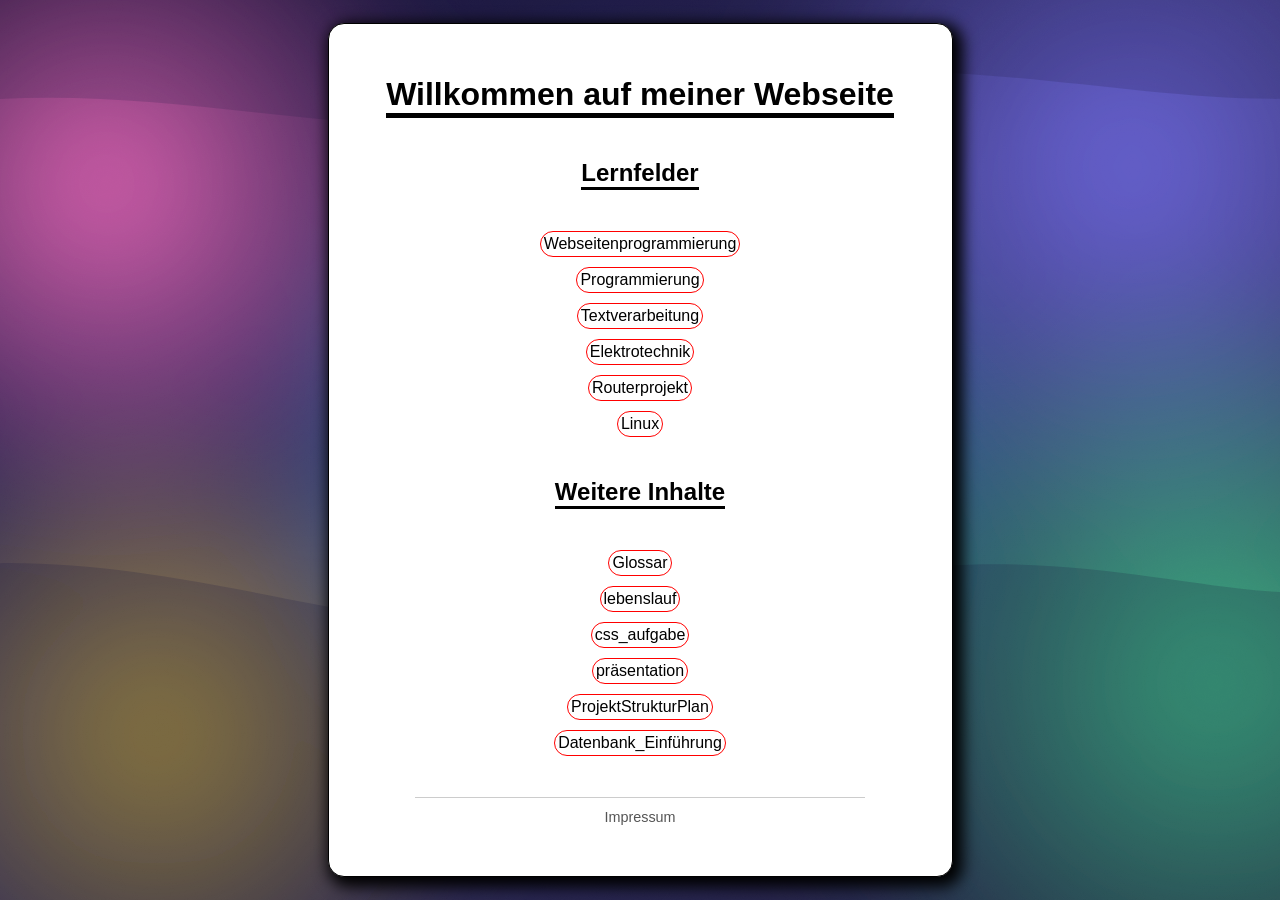
<file: index.html>
<!DOCTYPE html>
<html lang="de">
<head>
    <meta charset="UTF-8">
    <link rel="stylesheet" href="index.css">
    <title>Mein Webserver</title>
</head>
<body>

<main class="container">

    <h1>Willkommen auf meiner Webseite</h1>

    <h2>Lernfelder</h2>
    <ul class="liste">
        <li class="lernfeld"><a href="lernfeld/lernfeld-uebersicht-2.html">Webseitenprogrammierung</a></li>
        <li class="lernfeld"><a href="lernfeld/lernfeld-uebersicht-3.html">Programmierung</a></li>
        <li class="lernfeld"><a href="lernfeld/lernfeld-uebersicht-4.html">Textverarbeitung</a></li>
        <li class="lernfeld"><a href="lernfeld/lernfeld-uebersicht-6.html">Elektrotechnik</a></li>  
        <li class="lernfeld"><a href="./Routerprojekt/">Routerprojekt</a></li>
        <li class="lernfeld"><a href="lernfeld/lernfeld-uebersicht-5.html">Linux</a></li>
    </ul>

    <h2>Weitere Inhalte</h2>
    <ul class= "liste">
        <li class="lernfeld"><a href="./glossar.html">Glossar</a></li>
        <li class="lernfeld"><a href="./secure/lebenslauf.html">lebenslauf</a></li>
        <li class="lernfeld"><a href="./css_aufgaben.html">css_aufgabe</a></li>
        <li class="lernfeld"><a href="./reveal.js/index.html">präsentation</a></li>
        <li class="lernfeld"><a href="./ProjektStrukturPlan">ProjektStrukturPlan</a></li>
        <li class="lernfeld"><a href="./Datenbank_Einführung">Datenbank_Einführung</a></li>
    </ul>

    <footer class="footer">
        <a href="./impressum.html" class="impressum-link">Impressum</a>
    </footer>

</main>

</body>
</html>
</file>
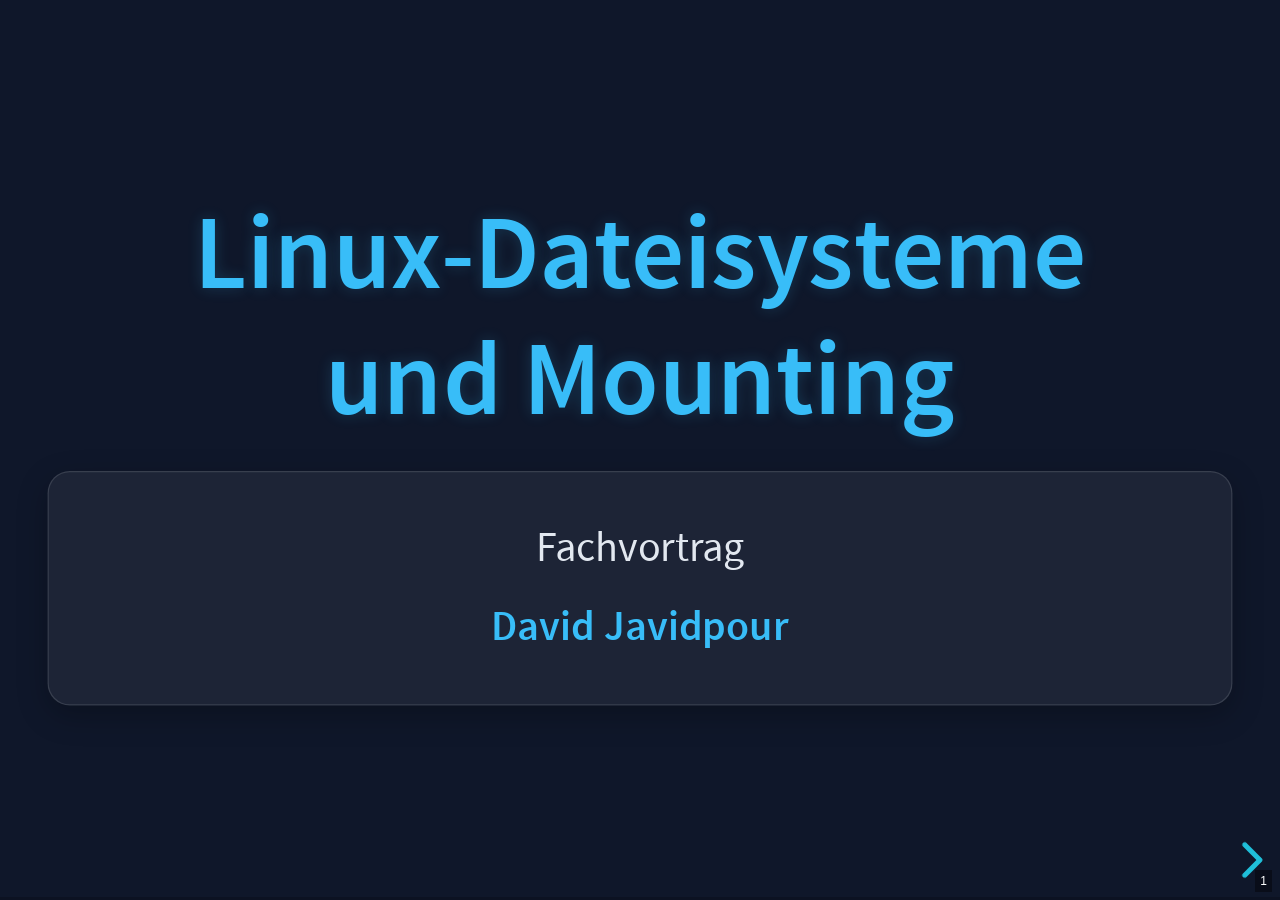
<file: reveal.js/index.html>
<!DOCTYPE html>
<html lang="de">
<head>
  <meta charset="utf-8" />
  <meta
    name="viewport"
    content="width=device-width, initial-scale=1.0, maximum-scale=1.0, user-scalable=no"
  />

  <title>Linux-Dateisysteme und Mounting</title>

  <link rel="stylesheet" href="dist/reset.css" />
  <link rel="stylesheet" href="dist/reveal.css" />
  <link rel="stylesheet" href="dist/theme/black.css" />
  <link rel="stylesheet" href="dist/plugin/highlight/monokai.css" />

  <style>
    :root {
      --r-background-color: #0f172a;
      --r-main-color: #e2e8f0;
      --r-heading-color: #38bdf8;
      --r-link-color: #22d3ee;
      --r-selection-background-color: #0891b2;
      --r-main-font-size: 34px;
      --r-heading-text-transform: none;
    }

    .reveal h1,
    .reveal h2,
    .reveal h3 {
      text-shadow: 0 0 12px rgba(56, 189, 248, 0.2);
    }

    .reveal section {
      text-align: left;
    }

    .reveal section.center {
      text-align: center;
    }

    .accent {
      color: #38bdf8;
      font-weight: bold;
    }

    .important {
      color: #facc15;
      font-weight: bold;
    }

    .soft-box {
      background: rgba(255, 255, 255, 0.06);
      border: 1px solid rgba(255, 255, 255, 0.12);
      border-radius: 18px;
      padding: 20px 28px;
      margin-top: 20px;
      box-shadow: 0 8px 24px rgba(0, 0, 0, 0.25);
    }

    .reveal ul li,
    .reveal ol li {
      margin-bottom: 14px;
    }

    .reveal pre {
      border-radius: 16px;
      box-shadow: 0 10px 24px rgba(0, 0, 0, 0.35);
      font-size: 0.75em;
    }

    .small {
      font-size: 0.8em;
    }

    .two-columns {
      display: grid;
      grid-template-columns: 1fr 1fr;
      gap: 30px;
      align-items: start;
    }

    .command {
      color: #67e8f9;
      font-family: monospace;
      font-weight: bold;
    }

    .highlight-line {
      color: #facc15;
      font-weight: bold;
    }

    table {
      width: 100%;
      border-collapse: collapse;
      margin-top: 20px;
      font-size: 0.8em;
    }

    th,
    td {
      border: 1px solid rgba(255, 255, 255, 0.18);
      padding: 12px;
      text-align: left;
    }

    th {
      background: rgba(56, 189, 248, 0.18);
      color: #7dd3fc;
    }
  </style>
</head>
<body>
  <div class="reveal">
    <div class="slides">

      <section class="center" data-transition="zoom">
        <h1>Linux-Dateisysteme<br>und Mounting</h1>
        <div class="soft-box">
          <p>Fachvortrag</p>
          <p><span class="accent">David Javidpour</span></p>
        </div>
      </section>

      <section data-auto-animate>
        <h2>Agenda</h2>
        <div class="soft-box">
          <ul>
            <li class="fragment fade-up">Was ist ein Dateisystem?</li>
            <li class="fragment fade-up">Linux-Verzeichnisstruktur</li>
            <li class="fragment fade-up">Filesystem Hierarchy Standard</li>
            <li class="fragment fade-up">Wichtige Dateisystemtypen</li>
            <li class="fragment fade-up">Mounting-Konzept</li>
            <li class="fragment fade-up">/etc/fstab</li>
            <li class="fragment fade-up">Praxisdemo auf dem Raspberry Pi</li>
          </ul>
        </div>
      </section>

      <section>
        <h2>Was ist ein Dateisystem?</h2>
        <div class="soft-box">
          <p>Ein Dateisystem organisiert Daten auf einem Datenträger.</p>
          <ul>
            <li class="fragment fade-up">Speicherung von Dateien</li>
            <li class="fragment fade-up">Verwaltung von Verzeichnissen</li>
            <li class="fragment fade-up">Zuordnung von Speicherblöcken</li>
            <li class="fragment fade-up">Verwaltung von Zugriffsrechten</li>
          </ul>
        </div>
      </section>

      <section>
        <h2>Linux-Verzeichnisstruktur</h2>
        <table>
          <tr>
            <th>Verzeichnis</th>
            <th>Bedeutung</th>
          </tr>
          <tr class="fragment fade-up">
            <td><span class="command">/</span></td>
            <td>Root-Verzeichnis</td>
          </tr>
          <tr class="fragment fade-up">
            <td><span class="command">/home</span></td>
            <td>Benutzerdateien</td>
          </tr>
          <tr class="fragment fade-up">
            <td><span class="command">/etc</span></td>
            <td>Konfigurationsdateien</td>
          </tr>
          <tr class="fragment fade-up">
            <td><span class="command">/var</span></td>
            <td>Logs und variable Daten</td>
          </tr>
          <tr class="fragment fade-up">
            <td><span class="command">/mnt</span></td>
            <td>Temporäre Mountpunkte</td>
          </tr>
        </table>
      </section>

      <section>
        <h2>Filesystem Hierarchy Standard</h2>
        <div class="soft-box">
          <p>Der <span class="important">FHS</span> legt fest, wie Linux-Verzeichnisse strukturiert sein sollen.</p>
          <ul>
            <li class="fragment fade-up">einheitlicher Aufbau</li>
            <li class="fragment fade-up">leichtere Administration</li>
            <li class="fragment fade-up">Programme finden Dateien an erwarteten Orten</li>
          </ul>
        </div>
      </section>

      <section>
        <h2>Wichtige Dateisystemtypen</h2>
        <div class="two-columns">
          <div class="soft-box fragment fade-right">
            <h3>ext4</h3>
            <ul class="small">
              <li>weit verbreitet</li>
              <li>stabil</li>
              <li>Standard bei vielen Linux-Systemen</li>
            </ul>
          </div>
          <div class="soft-box fragment fade-left">
            <h3>XFS</h3>
            <ul class="small">
              <li>gute Performance</li>
              <li>oft im Serverbereich</li>
              <li>gut für große Datenmengen</li>
            </ul>
          </div>
        </div>
        <div class="soft-box fragment fade-up">
          <h3>Btrfs</h3>
          <ul class="small">
            <li>modernes Dateisystem</li>
            <li>Snapshots möglich</li>
            <li>mehr Funktionen, aber komplexer</li>
          </ul>
        </div>
      </section>

      <section data-auto-animate>
        <h2>Das Mounting-Konzept</h2>
        <div class="soft-box">
          <p>Linux verwendet <span class="important">keine Laufwerksbuchstaben</span> wie Windows.</p>
          <p class="fragment fade-up">Datenträger werden in den Verzeichnisbaum eingebunden.</p>
          <p class="fragment fade-up">Das nennt man <span class="accent">Mounten</span>.</p>
        </div>
      </section>

      <section data-auto-animate>
        <h2>Das Mounting-Konzept</h2>
        <div class="soft-box">
          <p>Beispiel für einen Mountpunkt:</p>
          <pre><code>/mnt/daten</code></pre>
          <p class="fragment fade-up">Danach ist das Dateisystem über diesen Pfad erreichbar.</p>
        </div>
      </section>

      <section>
        <h2>Wichtige Linux-Befehle</h2>
        <pre><code class="language-bash">lsblk
df -h
mount
umount
blkid</code></pre>

        <div class="soft-box small">
          <ul>
            <li class="fragment fade-up"><span class="command">lsblk</span> → Geräte und Partitionen anzeigen</li>
            <li class="fragment fade-up"><span class="command">df -h</span> → Speicherplatz anzeigen</li>
            <li class="fragment fade-up"><span class="command">mount</span> → Dateisystem einhängen</li>
            <li class="fragment fade-up"><span class="command">umount</span> → Dateisystem aushängen</li>
            <li class="fragment fade-up"><span class="command">blkid</span> → UUID und Dateisystemtyp anzeigen</li>
          </ul>
        </div>
      </section>

      <section>
        <h2>Beispiel: manuelles Mounten</h2>
        <pre><code class="language-bash">sudo mkdir /mnt/daten
sudo mount /dev/sdb1 /mnt/daten
ls /mnt/daten
sudo umount /mnt/daten</code></pre>

        <div class="soft-box">
          <p class="fragment fade-up">Zuerst wird ein <span class="accent">Mountpunkt</span> erstellt.</p>
          <p class="fragment fade-up">Danach wird die Partition dort eingebunden.</p>
        </div>
      </section>

      <section data-auto-animate>
        <h2>/etc/fstab</h2>
        <div class="soft-box">
          <p>Die Datei <span class="command">/etc/fstab</span> legt fest, welche Dateisysteme beim Start automatisch gemountet werden.</p>
        </div>
      </section>

      <section data-auto-animate>
        <h2>/etc/fstab</h2>
        <pre><code class="language-bash">UUID=1234-5678  /mnt/daten  ext4  defaults  0  2</code></pre>
        <div class="soft-box small">
          <p class="fragment fade-up"><span class="highlight-line">UUID</span> = eindeutige Gerätekennung</p>
          <p class="fragment fade-up"><span class="highlight-line">/mnt/daten</span> = Mountpunkt</p>
          <p class="fragment fade-up"><span class="highlight-line">ext4</span> = Dateisystemtyp</p>
        </div>
      </section>

      <section>
        <h2>Warum UUID statt /dev/sdb1?</h2>
        <div class="soft-box">
          <ul>
            <li class="fragment fade-up">Gerätenamen können sich ändern</li>
            <li class="fragment fade-up">UUID ist eindeutig und stabil</li>
            <li class="fragment fade-up">dadurch weniger Fehler beim Booten</li>
          </ul>
        </div>
      </section>

      <section>
        <h2>Praxisdemo auf dem Raspberry Pi</h2>
        <pre><code class="language-bash">lsblk
lsblk -f
df -h
mount
cat /etc/fstab</code></pre>

        <div class="soft-box">
          <p class="fragment fade-up">Damit zeige ich die Geräte, Dateisysteme und Mountpunkte auf einem echten Linux-System.</p>
        </div>
      </section>

      <section>
        <h2>Typische Fehler</h2>
        <div class="soft-box">
          <ul>
            <li class="fragment fade-up">falscher Mountpunkt</li>
            <li class="fragment fade-up">Tippfehler in <span class="command">/etc/fstab</span></li>
            <li class="fragment fade-up">falscher Dateisystemtyp</li>
            <li class="fragment fade-up">Partition ist noch in Benutzung</li>
          </ul>
        </div>
      </section>

      <section>
        <h2>Fazit</h2>
        <div class="soft-box">
          <ul>
            <li class="fragment fade-up">Linux nutzt einen einheitlichen Verzeichnisbaum</li>
            <li class="fragment fade-up">Dateisysteme organisieren Daten auf Datenträgern</li>
            <li class="fragment fade-up">Datenträger werden gemountet</li>
            <li class="fragment fade-up"><span class="command">/etc/fstab</span> automatisiert das Mounten</li>
            <li class="fragment fade-up">Das Thema ist zentral für Linux-Administration</li>
          </ul>
        </div>
      </section>

<section data-transition="fade">
  <h2>Quellen / Literatur</h2>

  <div class="soft-box small">
    <ul>
      <li>
        Linux Foundation – Filesystem Hierarchy Standard<br>
        <a href="https://www.linuxfoundation.org" target="_blank">
          https://www.linuxfoundation.org
        </a>
      </li>

      <li>
        Ubuntu Dokumentation (Dateisysteme, Mounting, Verzeichnisstruktur)<br>
        <a href="https://help.ubuntu.com" target="_blank">
          https://help.ubuntu.com
        </a>
      </li>

      <li>
        Linux Manpages: mount(8), fstab(5)
      </li>

      <li>
        Eigene Praxis: Tests auf dem Raspberry Pi
      </li>
    </ul>
  </div>
</section>

<section class="center" data-transition="zoom">
  <h2>Vielen Dank fürs Zuhören</h2>
  <div class="soft-box">
    <p>Fragen?</p>
  </div>
</section>

    </div>
  </div>


  <script src="dist/reveal.js"></script>
  <script src="dist/plugin/notes.js"></script>
  <script src="dist/plugin/markdown.js"></script>
  <script src="dist/plugin/highlight.js"></script>

  <script>
    Reveal.initialize({
      hash: true,
      slideNumber: true,
      transition: 'fade',
      backgroundTransition: 'slide',
      controls: true,
      progress: true,
      center: true,
      plugins: [RevealMarkdown, RevealHighlight, RevealNotes]
    });
  </script>
</body>
</html>
</file>
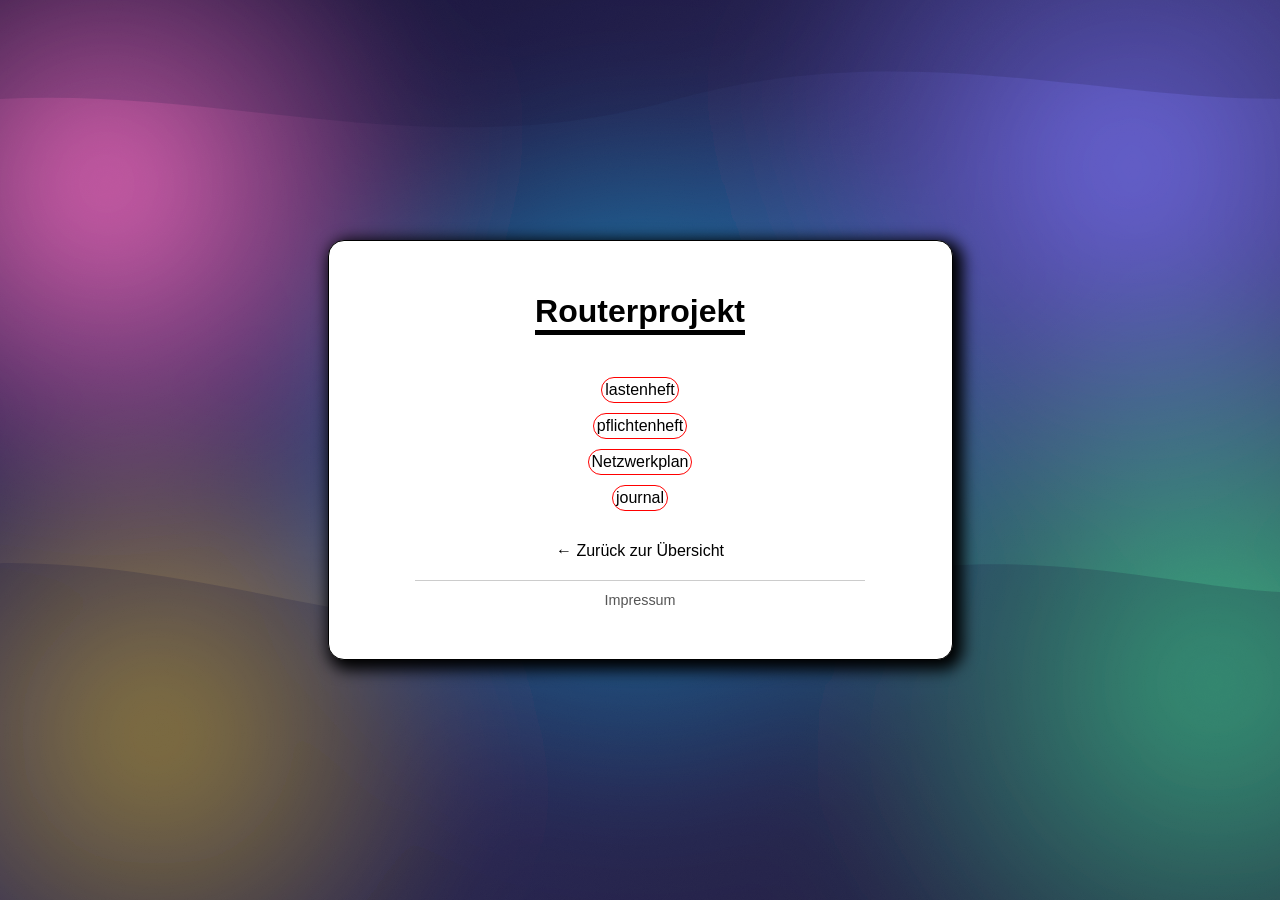
<file: Routerprojekt/index.html>
<!DOCTYPE html>
<html lang="de">
<head>
    <meta charset="UTF-8">
    <link rel="stylesheet" href="index.css">
    <title>Mein Webserver</title>
</head>
<body>

<main class="container">

    <h1>Routerprojekt</h1>

    <ul class= "liste">
        <li class="lernfeld"><a href="./lastenheft.pdf">lastenheft</a></li>
        <li class="lernfeld"><a href="./pflichtenheft.pdf">pflichtenheft</a></li>
        <li class="lernfeld"><a href="./Netzwerkplan.pdf">Netzwerkplan</a></li>
        <li class="lernfeld"><a href="./journal.html">journal</a></li>

   </ul>

    <div class="back-link">                 
        <a href="../index.html">← Zurück zur Übersicht</a>             
    </div>

    <footer class="footer">
        <a href="../impressum.html" class="impressum-link">Impressum</a>
    </footer>

</main>

</body>
</html>
</file>
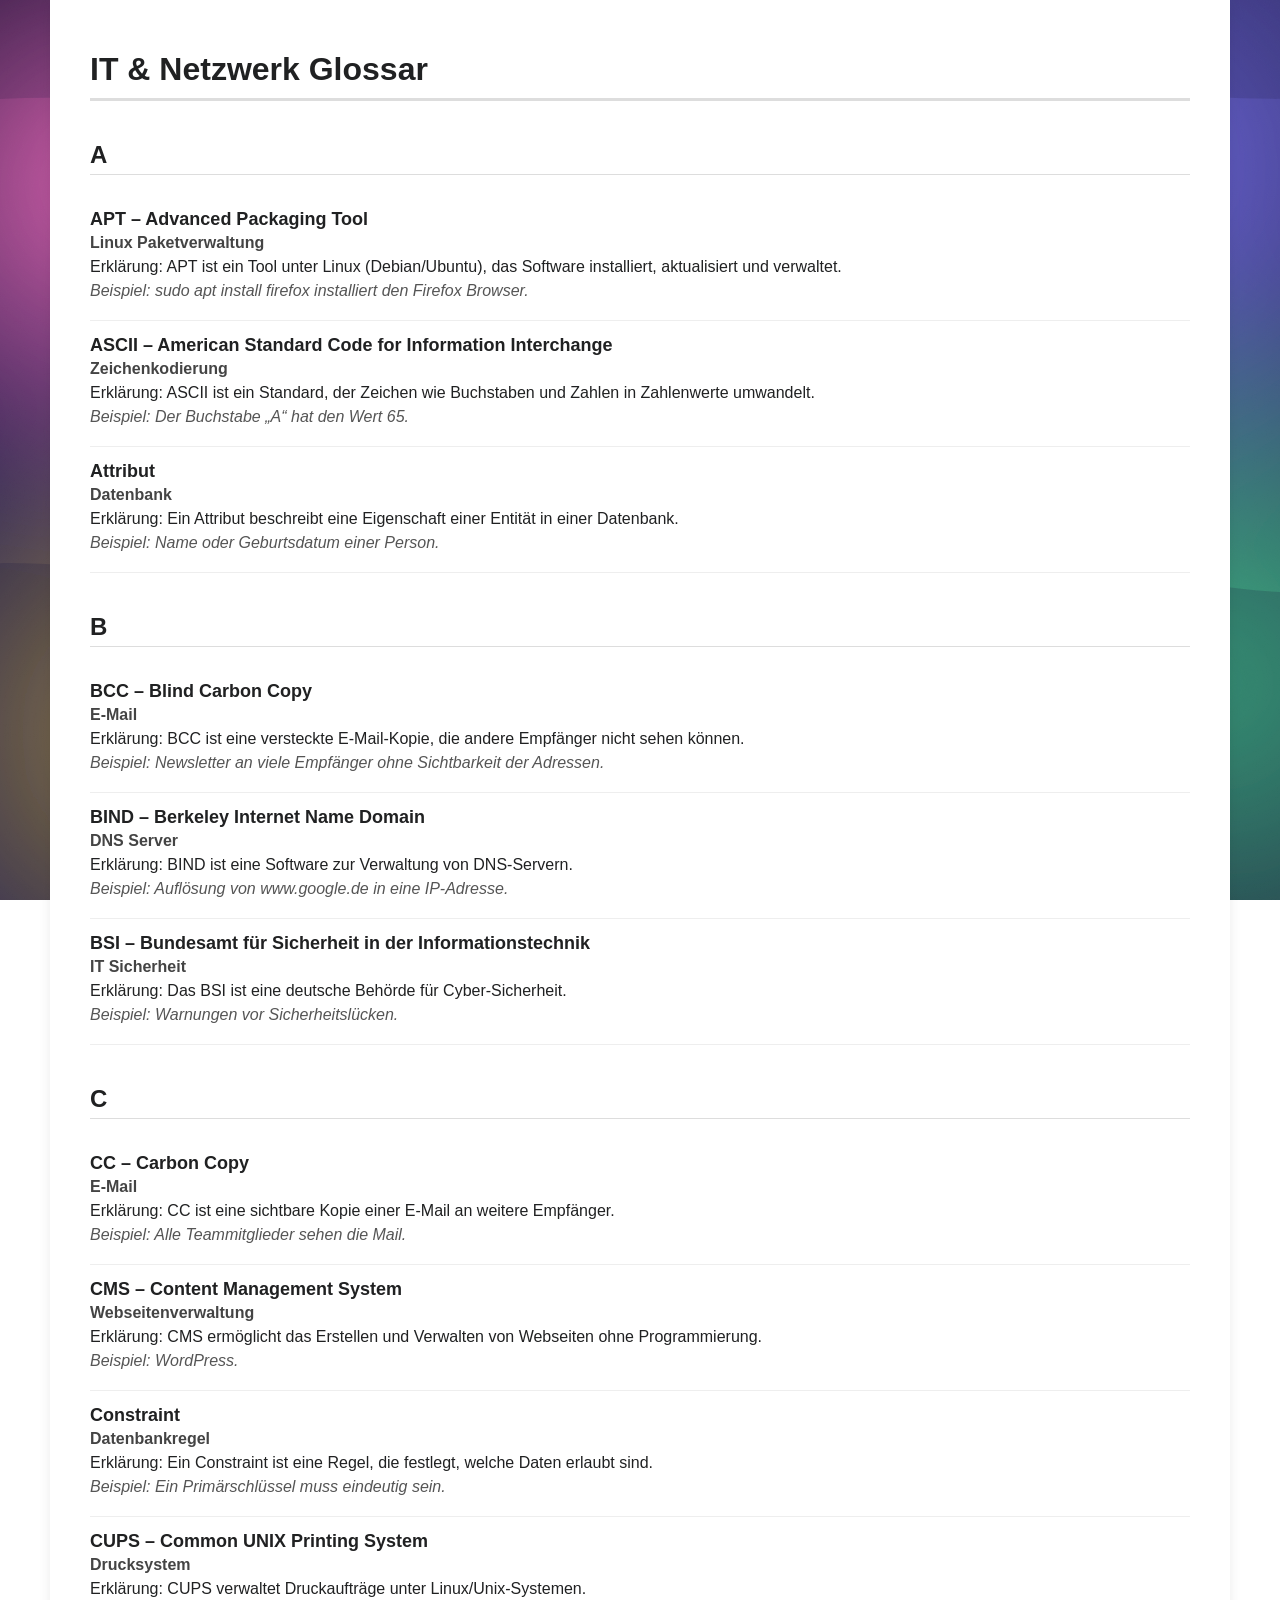
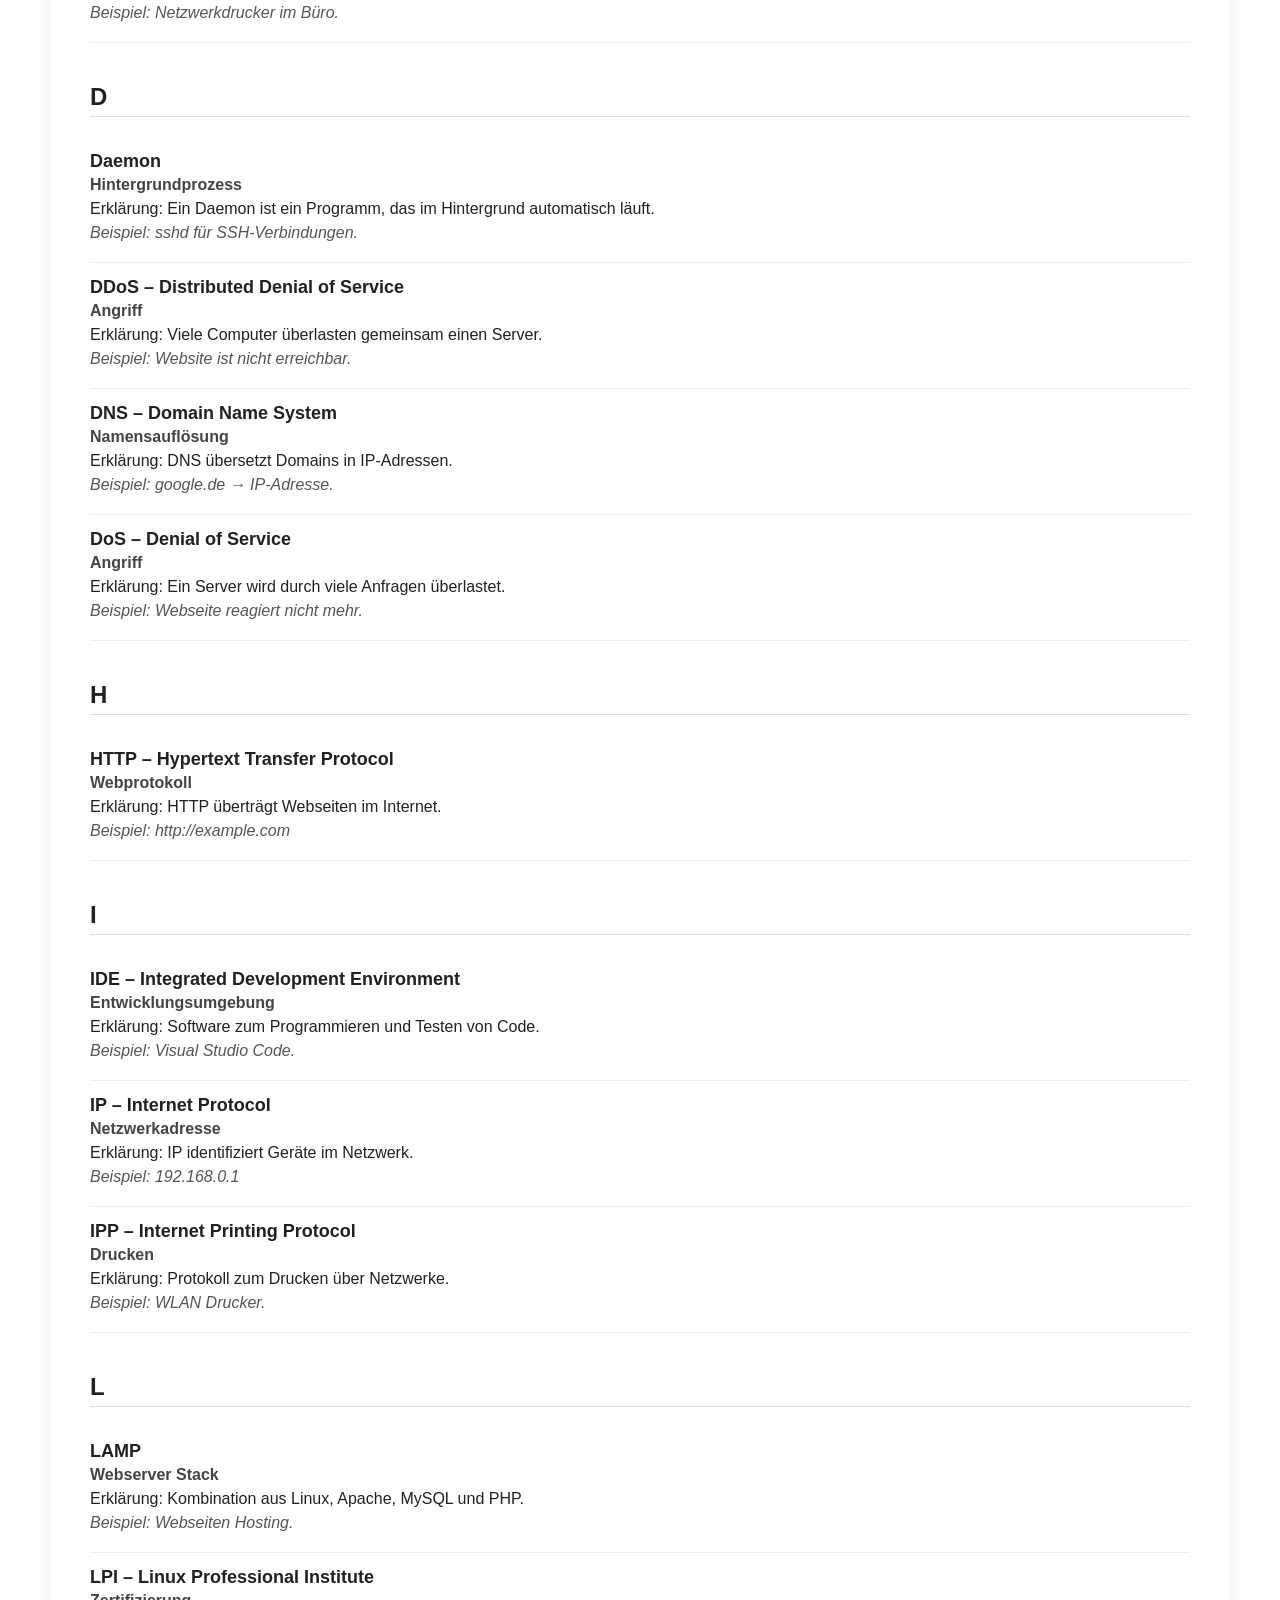
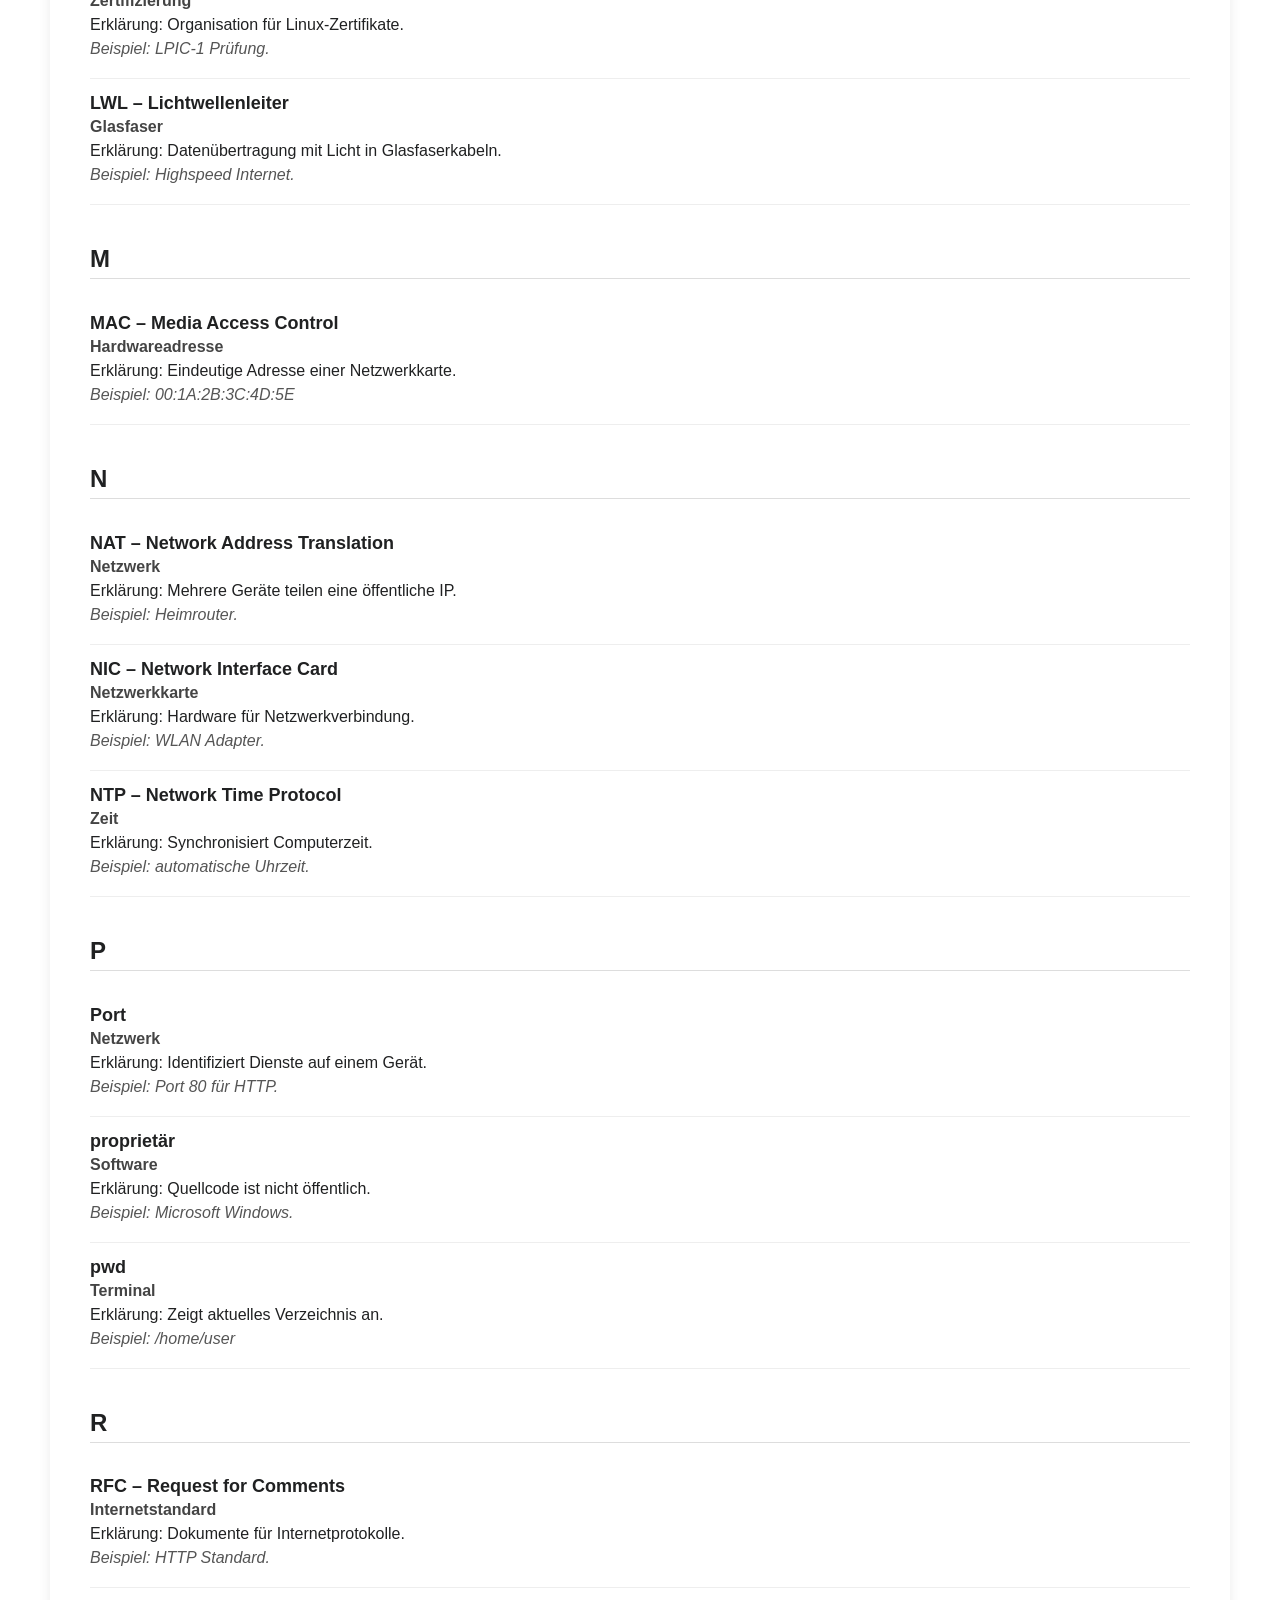
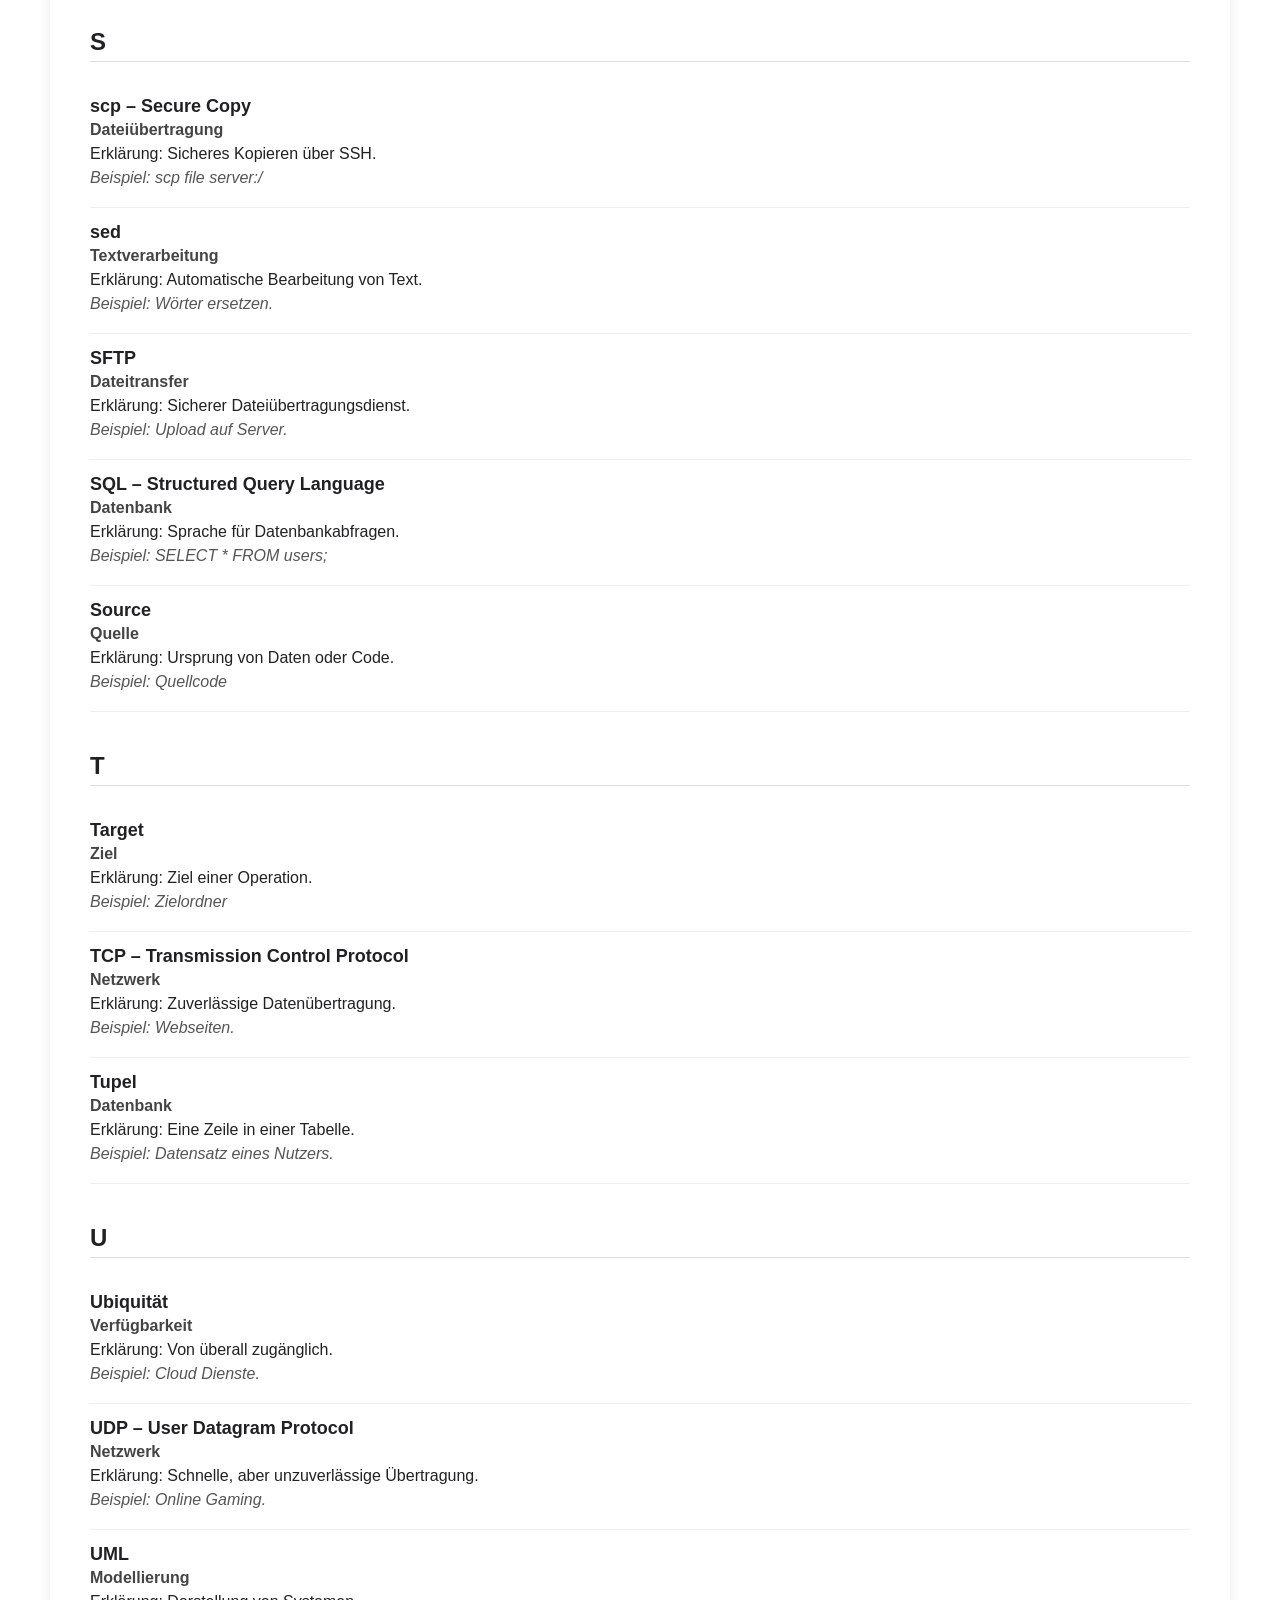
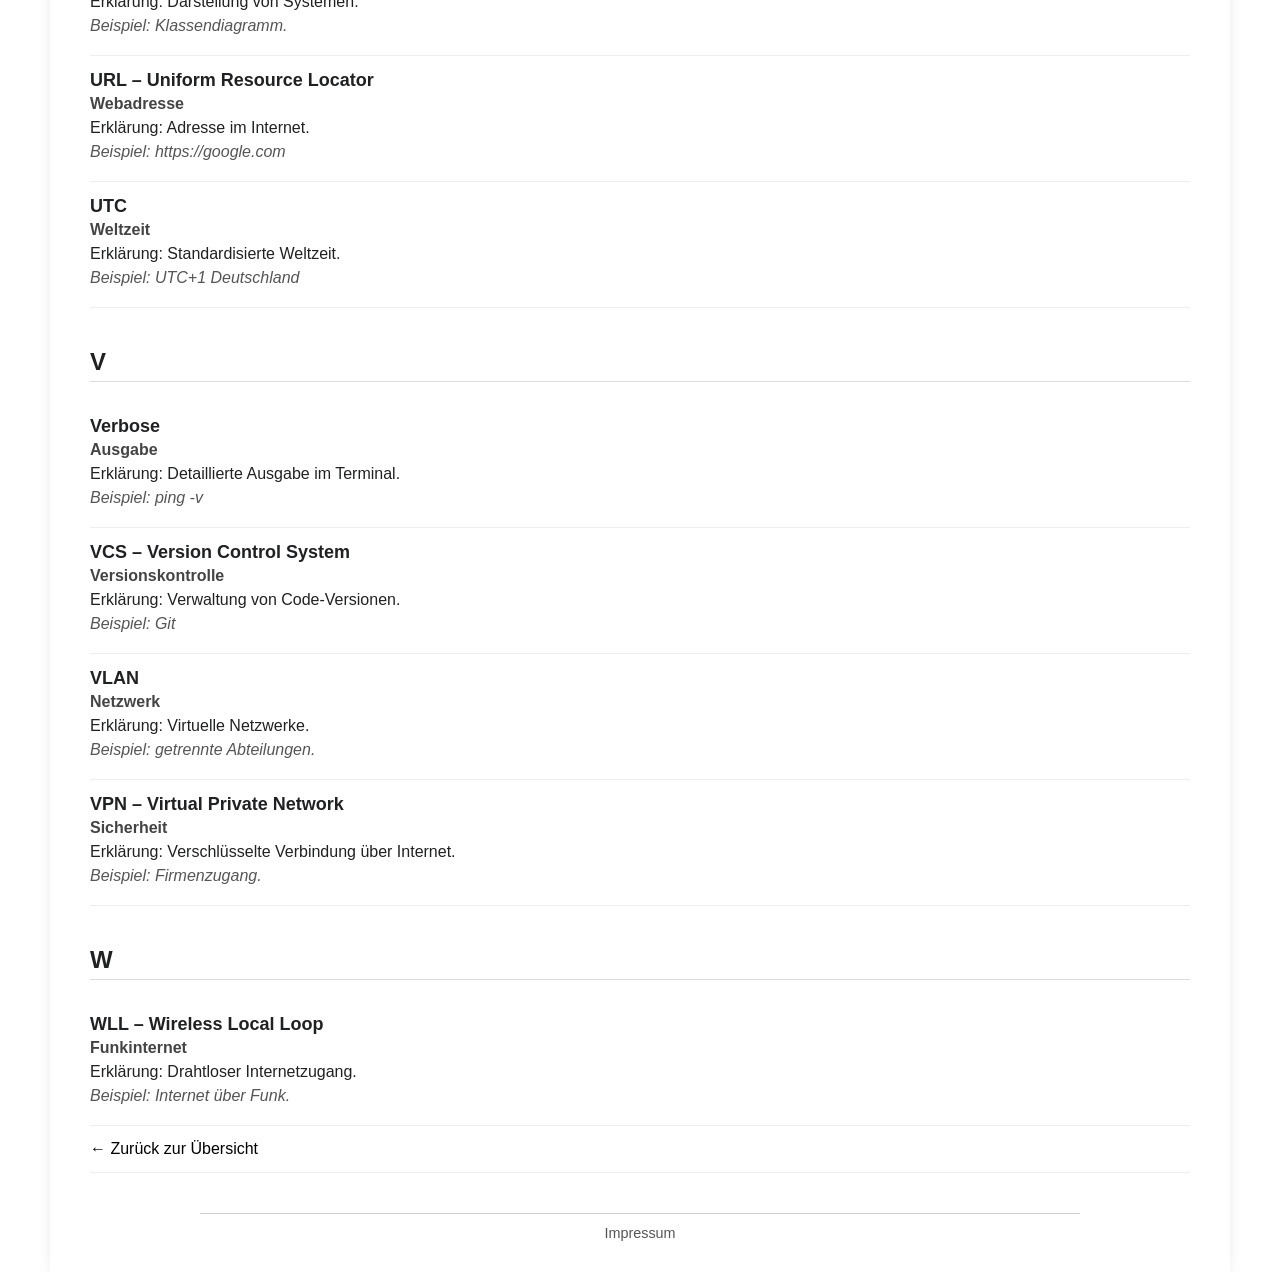
<file: glossar.html>
<!DOCTYPE html>
<html lang="de">
<head>
<meta charset="UTF-8">
<title>IT Glossar Wiki</title>


<style>
body {
    font-family: "Segoe UI", Arial, sans-serif;
    background:#f4f6f8;
    margin:0;
    color:#202122;
    background: url("./hintergrund-abstract.svg") no-repeat center center fixed;
    background-size: cover;
}

.container {
    max-width:1100px;
    margin:auto;
    background:white;
    padding:30px 40px;
    box-shadow:0 2px 12px rgba(0,0,0,0.08);
}

h1 {
    border-bottom:3px solid #ddd;
    padding-bottom:10px;
}

h2 {
    margin-top:40px;
    border-bottom:1px solid #ddd;
    padding-bottom:5px;
}

.entry {
    border-bottom:1px solid #eee;
    padding:14px 0;
}

.entry h3 {
    margin:0;
    font-size:18px;
}

.meta {
    font-weight:bold;
    color:#444;
    margin-top:4px;
}

p {
    margin:6px 0;
}

.example {
    font-style:italic;
    color:#555;
}

.verlinkung {

    text-decoration: none;
    color: black;

}

.verlinkung:hover {

    text-decoration: underline;
    color: black;

}

.footer {
    margin-top: 40px;
    padding-top: 10px;
    border-top: 1px solid #ccc;
    width: 80%;
    text-align: center;
    margin-left: auto;
    margin-right: auto;
}

.impressum-link {
    font-size: 0.9em;
    color: #555;
    text-decoration: none;
}

.impressum-link:hover {
    text-decoration: underline;
    color: black;
}

</style>
</head>

<body>
<div class="container">

<h1>IT & Netzwerk Glossar</h1>

<!-- ================= A ================= -->
<h2>A</h2>

<div class="entry">
<h3>APT – Advanced Packaging Tool</h3>
<div class="meta">Linux Paketverwaltung</div>
<p>Erklärung: APT ist ein Tool unter Linux (Debian/Ubuntu), das Software installiert, aktualisiert und verwaltet.</p>
<p class="example">Beispiel: sudo apt install firefox installiert den Firefox Browser.</p>
</div>

<div class="entry">
<h3>ASCII – American Standard Code for Information Interchange</h3>
<div class="meta">Zeichenkodierung</div>
<p>Erklärung: ASCII ist ein Standard, der Zeichen wie Buchstaben und Zahlen in Zahlenwerte umwandelt.</p>
<p class="example">Beispiel: Der Buchstabe „A“ hat den Wert 65.</p>
</div>

<div class="entry">
<h3>Attribut</h3>
<div class="meta">Datenbank</div>
<p>Erklärung: Ein Attribut beschreibt eine Eigenschaft einer Entität in einer Datenbank.</p>
<p class="example">Beispiel: Name oder Geburtsdatum einer Person.</p>
</div>

<!-- ================= B ================= -->
<h2>B</h2>

<div class="entry">
<h3>BCC – Blind Carbon Copy</h3>
<div class="meta">E-Mail</div>
<p>Erklärung: BCC ist eine versteckte E-Mail-Kopie, die andere Empfänger nicht sehen können.</p>
<p class="example">Beispiel: Newsletter an viele Empfänger ohne Sichtbarkeit der Adressen.</p>
</div>

<div class="entry">
<h3>BIND – Berkeley Internet Name Domain</h3>
<div class="meta">DNS Server</div>
<p>Erklärung: BIND ist eine Software zur Verwaltung von DNS-Servern.</p>
<p class="example">Beispiel: Auflösung von www.google.de in eine IP-Adresse.</p>
</div>

<div class="entry">
<h3>BSI – Bundesamt für Sicherheit in der Informationstechnik</h3>
<div class="meta">IT Sicherheit</div>
<p>Erklärung: Das BSI ist eine deutsche Behörde für Cyber-Sicherheit.</p>
<p class="example">Beispiel: Warnungen vor Sicherheitslücken.</p>
</div>

<!-- ================= C ================= -->
<h2>C</h2>

<div class="entry">
<h3>CC – Carbon Copy</h3>
<div class="meta">E-Mail</div>
<p>Erklärung: CC ist eine sichtbare Kopie einer E-Mail an weitere Empfänger.</p>
<p class="example">Beispiel: Alle Teammitglieder sehen die Mail.</p>
</div>

<div class="entry">
<h3>CMS – Content Management System</h3>
<div class="meta">Webseitenverwaltung</div>
<p>Erklärung: CMS ermöglicht das Erstellen und Verwalten von Webseiten ohne Programmierung.</p>
<p class="example">Beispiel: WordPress.</p>
</div>

<div class="entry">
<h3>Constraint</h3>
<div class="meta">Datenbankregel</div>
<p>Erklärung: Ein Constraint ist eine Regel, die festlegt, welche Daten erlaubt sind.</p>
<p class="example">Beispiel: Ein Primärschlüssel muss eindeutig sein.</p>
</div>

<div class="entry">
<h3>CUPS – Common UNIX Printing System</h3>
<div class="meta">Drucksystem</div>
<p>Erklärung: CUPS verwaltet Druckaufträge unter Linux/Unix-Systemen.</p>
<p class="example">Beispiel: Netzwerkdrucker im Büro.</p>
</div>

<!-- ================= D ================= -->
<h2>D</h2>

<div class="entry">
<h3>Daemon</h3>
<div class="meta">Hintergrundprozess</div>
<p>Erklärung: Ein Daemon ist ein Programm, das im Hintergrund automatisch läuft.</p>
<p class="example">Beispiel: sshd für SSH-Verbindungen.</p>
</div>

<div class="entry">
<h3>DDoS – Distributed Denial of Service</h3>
<div class="meta">Angriff</div>
<p>Erklärung: Viele Computer überlasten gemeinsam einen Server.</p>
<p class="example">Beispiel: Website ist nicht erreichbar.</p>
</div>

<div class="entry">
<h3>DNS – Domain Name System</h3>
<div class="meta">Namensauflösung</div>
<p>Erklärung: DNS übersetzt Domains in IP-Adressen.</p>
<p class="example">Beispiel: google.de → IP-Adresse.</p>
</div>

<div class="entry">
<h3>DoS – Denial of Service</h3>
<div class="meta">Angriff</div>
<p>Erklärung: Ein Server wird durch viele Anfragen überlastet.</p>
<p class="example">Beispiel: Webseite reagiert nicht mehr.</p>
</div>

<!-- ================= H ================= -->
<h2>H</h2>

<div class="entry">
<h3>HTTP – Hypertext Transfer Protocol</h3>
<div class="meta">Webprotokoll</div>
<p>Erklärung: HTTP überträgt Webseiten im Internet.</p>
<p class="example">Beispiel: http://example.com</p>
</div>

<!-- ================= I ================= -->
<h2>I</h2>

<div class="entry">
<h3>IDE – Integrated Development Environment</h3>
<div class="meta">Entwicklungsumgebung</div>
<p>Erklärung: Software zum Programmieren und Testen von Code.</p>
<p class="example">Beispiel: Visual Studio Code.</p>
</div>

<div class="entry">
<h3>IP – Internet Protocol</h3>
<div class="meta">Netzwerkadresse</div>
<p>Erklärung: IP identifiziert Geräte im Netzwerk.</p>
<p class="example">Beispiel: 192.168.0.1</p>
</div>

<div class="entry">
<h3>IPP – Internet Printing Protocol</h3>
<div class="meta">Drucken</div>
<p>Erklärung: Protokoll zum Drucken über Netzwerke.</p>
<p class="example">Beispiel: WLAN Drucker.</p>
</div>

<!-- ================= L ================= -->
<h2>L</h2>

<div class="entry">
<h3>LAMP</h3>
<div class="meta">Webserver Stack</div>
<p>Erklärung: Kombination aus Linux, Apache, MySQL und PHP.</p>
<p class="example">Beispiel: Webseiten Hosting.</p>
</div>

<div class="entry">
<h3>LPI – Linux Professional Institute</h3>
<div class="meta">Zertifizierung</div>
<p>Erklärung: Organisation für Linux-Zertifikate.</p>
<p class="example">Beispiel: LPIC-1 Prüfung.</p>
</div>

<div class="entry">
<h3>LWL – Lichtwellenleiter</h3>
<div class="meta">Glasfaser</div>
<p>Erklärung: Datenübertragung mit Licht in Glasfaserkabeln.</p>
<p class="example">Beispiel: Highspeed Internet.</p>
</div>

<!-- ================= M ================= -->
<h2>M</h2>

<div class="entry">
<h3>MAC – Media Access Control</h3>
<div class="meta">Hardwareadresse</div>
<p>Erklärung: Eindeutige Adresse einer Netzwerkkarte.</p>
<p class="example">Beispiel: 00:1A:2B:3C:4D:5E</p>
</div>

<!-- ================= N ================= -->
<h2>N</h2>

<div class="entry">
<h3>NAT – Network Address Translation</h3>
<div class="meta">Netzwerk</div>
<p>Erklärung: Mehrere Geräte teilen eine öffentliche IP.</p>
<p class="example">Beispiel: Heimrouter.</p>
</div>

<div class="entry">
<h3>NIC – Network Interface Card</h3>
<div class="meta">Netzwerkkarte</div>
<p>Erklärung: Hardware für Netzwerkverbindung.</p>
<p class="example">Beispiel: WLAN Adapter.</p>
</div>

<div class="entry">
<h3>NTP – Network Time Protocol</h3>
<div class="meta">Zeit</div>
<p>Erklärung: Synchronisiert Computerzeit.</p>
<p class="example">Beispiel: automatische Uhrzeit.</p>
</div>

<!-- ================= P ================= -->
<h2>P</h2>

<div class="entry">
<h3>Port</h3>
<div class="meta">Netzwerk</div>
<p>Erklärung: Identifiziert Dienste auf einem Gerät.</p>
<p class="example">Beispiel: Port 80 für HTTP.</p>
</div>

<div class="entry">
<h3>proprietär</h3>
<div class="meta">Software</div>
<p>Erklärung: Quellcode ist nicht öffentlich.</p>
<p class="example">Beispiel: Microsoft Windows.</p>
</div>

<div class="entry">
<h3>pwd</h3>
<div class="meta">Terminal</div>
<p>Erklärung: Zeigt aktuelles Verzeichnis an.</p>
<p class="example">Beispiel: /home/user</p>
</div>

<!-- ================= R ================= -->
<h2>R</h2>

<div class="entry">
<h3>RFC – Request for Comments</h3>
<div class="meta">Internetstandard</div>
<p>Erklärung: Dokumente für Internetprotokolle.</p>
<p class="example">Beispiel: HTTP Standard.</p>
</div>

<!-- ================= S ================= -->
<h2>S</h2>

<div class="entry">
<h3>scp – Secure Copy</h3>
<div class="meta">Dateiübertragung</div>
<p>Erklärung: Sicheres Kopieren über SSH.</p>
<p class="example">Beispiel: scp file server:/</p>
</div>

<div class="entry">
<h3>sed</h3>
<div class="meta">Textverarbeitung</div>
<p>Erklärung: Automatische Bearbeitung von Text.</p>
<p class="example">Beispiel: Wörter ersetzen.</p>
</div>

<div class="entry">
<h3>SFTP</h3>
<div class="meta">Dateitransfer</div>
<p>Erklärung: Sicherer Dateiübertragungsdienst.</p>
<p class="example">Beispiel: Upload auf Server.</p>
</div>

<div class="entry">
<h3>SQL – Structured Query Language</h3>
<div class="meta">Datenbank</div>
<p>Erklärung: Sprache für Datenbankabfragen.</p>
<p class="example">Beispiel: SELECT * FROM users;</p>
</div>

<div class="entry">
<h3>Source</h3>
<div class="meta">Quelle</div>
<p>Erklärung: Ursprung von Daten oder Code.</p>
<p class="example">Beispiel: Quellcode</p>
</div>

<!-- ================= T ================= -->
<h2>T</h2>

<div class="entry">
<h3>Target</h3>
<div class="meta">Ziel</div>
<p>Erklärung: Ziel einer Operation.</p>
<p class="example">Beispiel: Zielordner</p>
</div>

<div class="entry">
<h3>TCP – Transmission Control Protocol</h3>
<div class="meta">Netzwerk</div>
<p>Erklärung: Zuverlässige Datenübertragung.</p>
<p class="example">Beispiel: Webseiten.</p>
</div>

<div class="entry">
<h3>Tupel</h3>
<div class="meta">Datenbank</div>
<p>Erklärung: Eine Zeile in einer Tabelle.</p>
<p class="example">Beispiel: Datensatz eines Nutzers.</p>
</div>

<!-- ================= U ================= -->
<h2>U</h2>

<div class="entry">
<h3>Ubiquität</h3>
<div class="meta">Verfügbarkeit</div>
<p>Erklärung: Von überall zugänglich.</p>
<p class="example">Beispiel: Cloud Dienste.</p>
</div>

<div class="entry">
<h3>UDP – User Datagram Protocol</h3>
<div class="meta">Netzwerk</div>
<p>Erklärung: Schnelle, aber unzuverlässige Übertragung.</p>
<p class="example">Beispiel: Online Gaming.</p>
</div>

<div class="entry">
<h3>UML</h3>
<div class="meta">Modellierung</div>
<p>Erklärung: Darstellung von Systemen.</p>
<p class="example">Beispiel: Klassendiagramm.</p>
</div>

<div class="entry">
<h3>URL – Uniform Resource Locator</h3>
<div class="meta">Webadresse</div>
<p>Erklärung: Adresse im Internet.</p>
<p class="example">Beispiel: https://google.com</p>
</div>

<div class="entry">
<h3>UTC</h3>
<div class="meta">Weltzeit</div>
<p>Erklärung: Standardisierte Weltzeit.</p>
<p class="example">Beispiel: UTC+1 Deutschland</p>
</div>

<!-- ================= V ================= -->
<h2>V</h2>

<div class="entry">
<h3>Verbose</h3>
<div class="meta">Ausgabe</div>
<p>Erklärung: Detaillierte Ausgabe im Terminal.</p>
<p class="example">Beispiel: ping -v</p>
</div>

<div class="entry">
<h3>VCS – Version Control System</h3>
<div class="meta">Versionskontrolle</div>
<p>Erklärung: Verwaltung von Code-Versionen.</p>
<p class="example">Beispiel: Git</p>
</div>

<div class="entry">
<h3>VLAN</h3>
<div class="meta">Netzwerk</div>
<p>Erklärung: Virtuelle Netzwerke.</p>
<p class="example">Beispiel: getrennte Abteilungen.</p>
</div>

<div class="entry">
<h3>VPN – Virtual Private Network</h3>
<div class="meta">Sicherheit</div>
<p>Erklärung: Verschlüsselte Verbindung über Internet.</p>
<p class="example">Beispiel: Firmenzugang.</p>
</div>

<!-- ================= W ================= -->
<h2>W</h2>

<div class="entry">
<h3>WLL – Wireless Local Loop</h3>
<div class="meta">Funkinternet</div>
<p>Erklärung: Drahtloser Internetzugang.</p>
<p class="example">Beispiel: Internet über Funk.</p>
</div>

<div class="entry">
<a href="./index.html" class="verlinkung">← Zurück zur Übersicht</a>
</div>

<footer class="footer">
    <a href="./impressum.html" class="impressum-link">Impressum</a>
</footer>

</div>

</body>
</html>
</file>
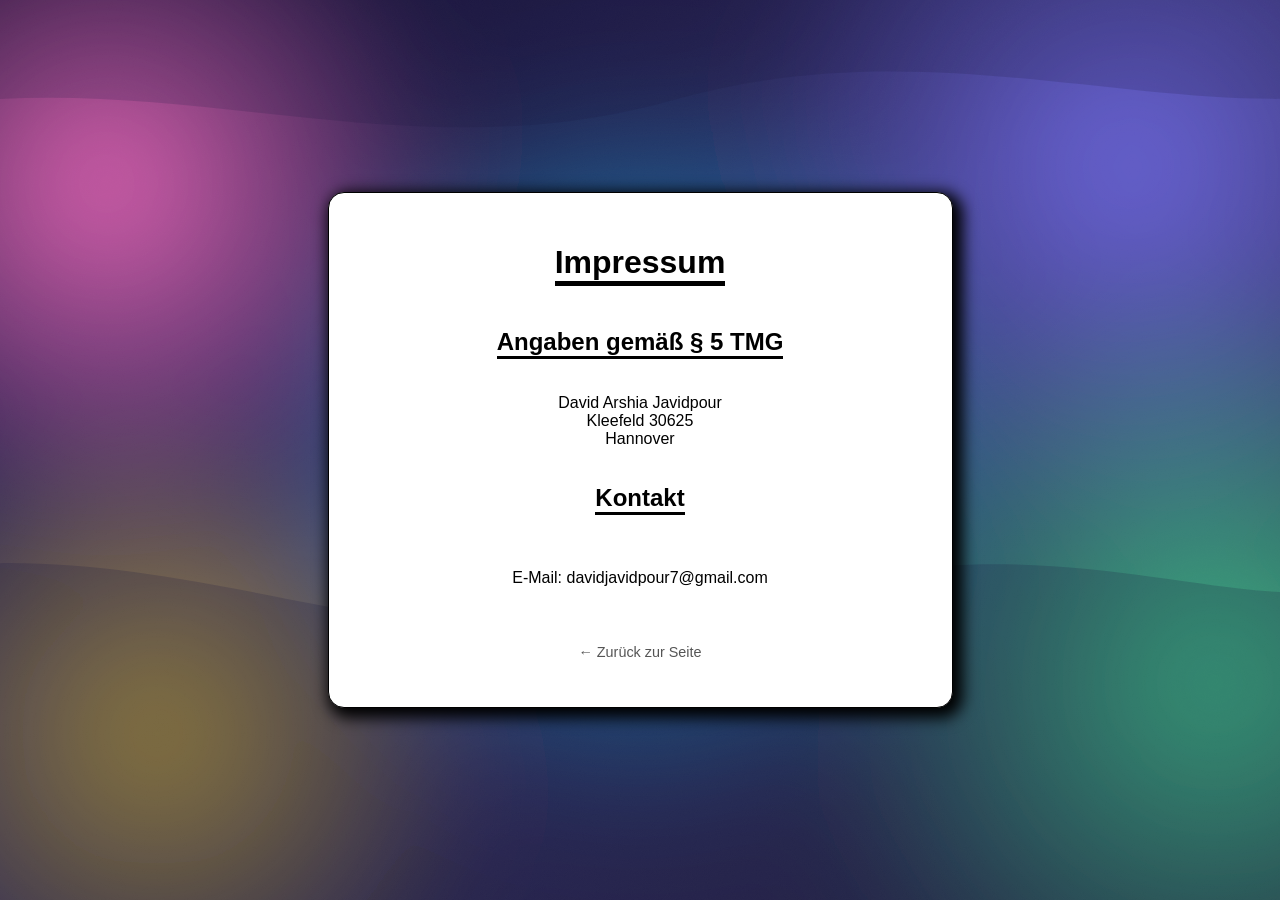
<file: impressum.html>
<!DOCTYPE html>
<html lang="de">
<head>
    <meta charset="UTF-8">
    <link rel="stylesheet" href="index.css">
    <title>Impressum</title>
</head>
<body>

    <main class="container" style="text-align: center;">
        <h1>Impressum</h1>
        
        <h2>Angaben gemäß § 5 TMG</h2>
        <p>
            David Arshia Javidpour<br>
            Kleefeld 30625<br>
            Hannover
        </p>

        <h2>Kontakt</h2>
        <p>
            <br>
            E-Mail: davidjavidpour7@gmail.com
        </p>

                <p style="margin-top: 40px;">
            <a href="#" onclick="history.back(); return false;" class="impressum-link">← Zurück zur Seite</a>
        </p>
    </main>

</body>
</html>
</file>
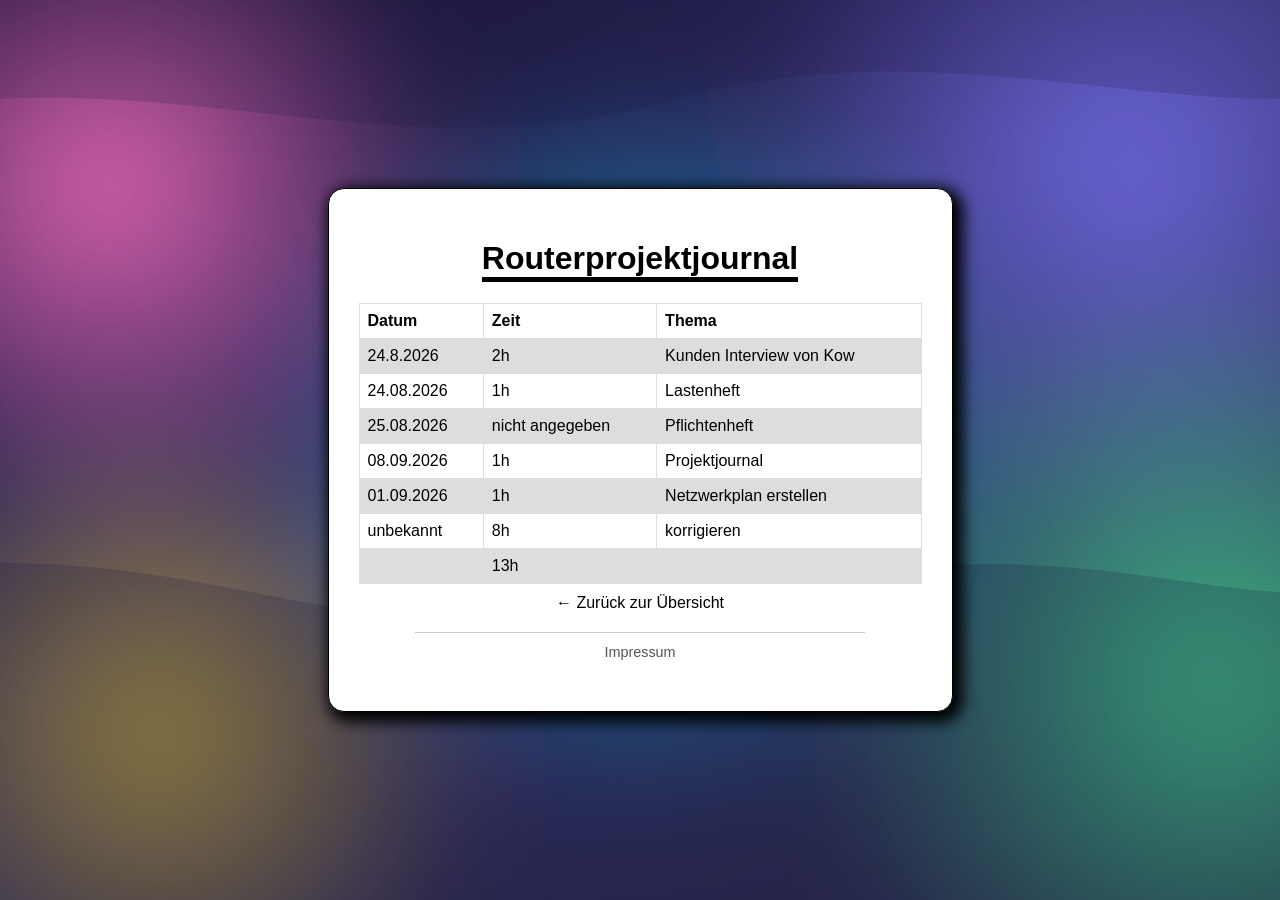
<file: Routerprojekt/journal.html>
<!DOCTYPE html>
<html lang="de">
<head>
    <meta charset="UTF-8">
    <link rel="stylesheet" href="index.css">
    <title>Mein Webserver</title>
<style>
table {
  font-family: arial, sans-serif;
  border-collapse: collapse;
  width: 100%;
}

td, th {
  border: 1px solid #dddddd;
  text-align: left;
  padding: 8px;
}

tr:nth-child(even) {
  background-color: #dddddd;
}
</style>
</head>
<body>

<main class="container">

    <h1>Routerprojektjournal</h1>

<table>
  <tr>
    <th>Datum</th>
    <th>Zeit</th>
    <th>Thema</th>
  </tr>
  <tr>
    <td>24.8.2026</td>
    <td> 2h </td>
    <td>Kunden Interview von Kow</td>
  </tr>
  <tr>
    <td>24.08.2026</td>
    <td> 1h </td>
    <td>Lastenheft</td>
  </tr>
  <tr>
    <td>25.08.2026</td>
    <td> nicht angegeben </td>
    <td>Pflichtenheft</td>
  </tr>
  <tr>
    <td>08.09.2026</td>
    <td> 1h </td>
    <td>Projektjournal</td>
  </tr>
  <tr>
    <td>01.09.2026</td>
    <td> 1h </td>
    <td>Netzwerkplan erstellen</td>
  </tr>
  <tr>
    <td> unbekannt </td>
    <td> 8h </td>
    <td>korrigieren</td>
  </tr>
  <tr>
    <td>  </td>
    <td> 13h </td>
    <td>  </td>
  </tr>

</table>

    <div class="back-link">                 
        <a href="./index.html">← Zurück zur Übersicht</a>             
    </div>

    <footer class="footer">
        <a href="../impressum.html" class="impressum-link">Impressum</a>
    </footer>

</main>

</body>
</html>
</file>
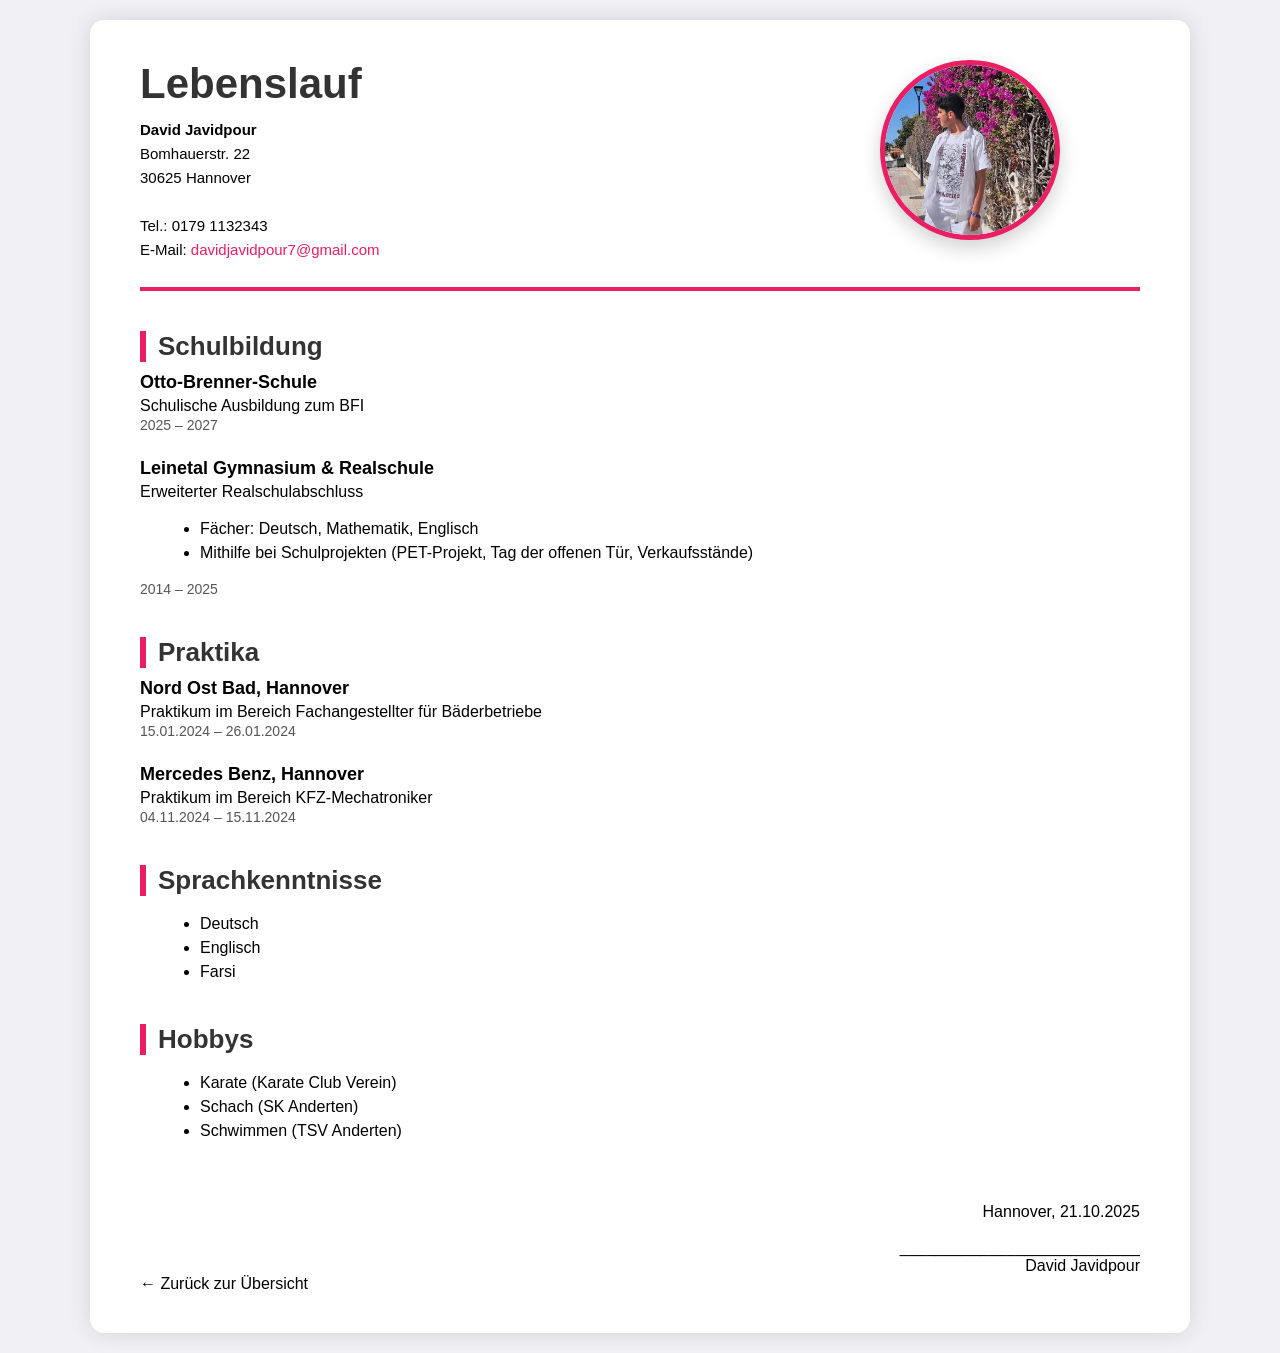
<file: secure/lebenslauf.html>
<!DOCTYPE html>
<html lang="de">
<head>
    <meta charset="UTF-8">
    <title>Lebenslauf – David Javidpour</title>
    <style>
        body {
            font-family: "Segoe UI", Arial, sans-serif;
            background: #f0f0f5;
            margin: 0;
            padding: 20px;
        }

        .cv-wrapper {
            max-width: 1000px;
            margin: auto;
            background: #ffffff;
            padding: 40px 50px;
            border-radius: 14px;
            box-shadow: 0 0 25px rgba(0, 0, 0, 0.12);
        }

        /* Kopfbereich */
        .header {
            display: flex;
            justify-content: space-between;
            align-items: flex-start;
            border-bottom: 4px solid #e91e63;
            padding-bottom: 25px;
            margin-bottom: 40px;
            padding-right: 80px;
        }

        .header-title {
            font-size: 42px;
            font-weight: 700;
            color: #333;
        }

        .photo img {
            width: 170px;
            height: 170px;
            object-fit: cover;
            border-radius: 50%;
            border: 5px solid #e91e63;
            box-shadow: 0 8px 20px rgba(0,0,0,0.18);
        }
        /* Kontakt */
        .contact {
            margin-top: 10px;
            font-size: 15px;
            line-height: 1.6;
        }

        .contact a {
            color: #e91e63;
            text-decoration: none;
        }

        /* Inhalt */
        h2 {
            margin-top: 40px;
            margin-bottom: 10px;
            font-size: 26px;
            color: #333;
            border-left: 6px solid #e91e63;
            padding-left: 12px;
        }

        .section {
            margin-bottom: 25px;
        }

        .item-title {
            font-weight: bold;
            font-size: 18px;
            margin-bottom: 4px;
        }

        ul {
            margin-left: 20px;
        }

        li {
            padding: 3px 0;
        }

        .date {
            color: #555;
            font-size: 14px;
            margin-top: 2px;
        }

        /* Abschluss */
        .footer {
            margin-top: 60px;
            text-align: right;
            font-size: 16px;
        }

        .back {
            margin-top: 25px;
        }

        .back a {
            text-decoration: none;
            color: #e91e63;
            font-size: 16px;
        }

        .verlinkung {
            text-decoration: none;
            color: black;
        }

        .verlinkung:hover {
            text-decoration: underline;
            color: black;
        }


    </style>
</head>

<body>

<div class="cv-wrapper">

    <!-- Kopfbereich -->
    <div class="header">

    <div>
            <div class="header-title">Lebenslauf</div>

            <div class="contact">
                <strong>David Javidpour</strong><br>
                Bomhauerstr. 22<br>
                30625 Hannover<br><br>
                Tel.: 0179 1132343<br>
                E-Mail: <a href="mailto:davidjavidpour7@gmail.com">davidjavidpour7@gmail.com</a>
            </div>
        </div>

        <div class="photo">

            <img src="bild.jpeg" alt="David Javidpour">

        </div>
    </div>

    <!-- Schulbildung -->
    <h2>Schulbildung</h2>

    <div class="section">
        <div class="item-title">Otto-Brenner-Schule</div>
        <div>Schulische Ausbildung zum BFI</div>
        <div class="date">2025 – 2027</div>
    </div>

    <div class="section">
        <div class="item-title">Leinetal Gymnasium & Realschule</div>
        <div>Erweiterter Realschulabschluss</div>
        <ul>
            <li>Fächer: Deutsch, Mathematik, Englisch</li>
            <li>Mithilfe bei Schulprojekten (PET-Projekt, Tag der offenen Tür, Verkaufsstände)</li>
        </ul>
        <div class="date">2014 – 2025</div>
    </div>

    <!-- Praktika -->
    <h2>Praktika</h2>

    <div class="section">
        <div class="item-title">Nord Ost Bad, Hannover</div>
        <div>Praktikum im Bereich Fachangestellter für Bäderbetriebe</div>
        <div class="date">15.01.2024 – 26.01.2024</div>
    </div>

    <div class="section">
        <div class="item-title">Mercedes Benz, Hannover</div>
        <div>Praktikum im Bereich KFZ-Mechatroniker</div>
        <div class="date">04.11.2024 – 15.11.2024</div>
    </div>

    <!-- Sprachen -->
    <h2>Sprachkenntnisse</h2>
    <ul>
        <li>Deutsch</li>
        <li>Englisch</li>
        <li>Farsi</li>
    </ul>

    <!-- Hobbys -->
    <h2>Hobbys</h2>
    <ul>
        <li>Karate (Karate Club Verein)</li>
        <li>Schach (SK Anderten)</li>
        <li>Schwimmen (TSV Anderten)</li>
    </ul>

    <!-- Abschluss -->
    <div class="footer">
        Hannover, 21.10.2025<br><br>
        ___________________________<br>
        David Javidpour
	</div>

    <div>
         <a href="../index.html" class="verlinkung">← Zurück zur Übersicht</a>
    </div>
</body>
</html>
</file>
<file: index.css>
* {
    box-sizing: border-box;
}

html {
    min-height: 100%;
}

body {
    display: flex;
    justify-content: center;
    align-items: center;

    min-height: 100vh;
    margin: 0;

    font-family: Arial, sans-serif;
    background-color: white;
    background: url("./hintergrund-abstract.svg") no-repeat center center fixed;
    background-size: cover;
}


.liste {

	display: flex;
	align-items: center;
	flex-direction: column;
	justify-content: center;
	text-decoration: none;
	padding-left: 0px;
	list-style: none;

}


.lernfeld {
	
	text-decoration: none;
	border: 1px solid red;
    	padding: 3px;
	border-radius: 16px;
	margin: 5px;
}

.lernfeld:hover {

	background-color:#EB5E5E;
	

}

a {


        text-decoration: none;
        color: black;
}


h1 {

	border-bottom: 5px solid black;

}

h2 {

	border-bottom: 3px solid black;

}

.footer {
        margin-top: 20px;
        margin-bottom: 20px;
        padding-top: 10px;
        border-top: 1px solid #ccc; 
        width: 80%;
        text-align: center;
}

.impressum-link {
        font-size: 0.9em;
        color: #555;
        text-decoration: none;
}

.impressum-link:hover {
        text-decoration: underline;
        color: black;
}

.container {
        display: flex;
        flex-direction: column;
        align-items: center;
        width: 625px;
        max-width: 95%;

        border: 1px solid black;
        border-radius: 16px;
        box-shadow: 5px 5px 15px 5px #000000;

        padding: 30px;
        background-color: white;
}
</file>
<file: reveal.js/dist/reveal.css>
.reveal .stretch,.reveal .r-stretch{max-width:none;max-height:none}.reveal pre.stretch code,.reveal pre.r-stretch code{height:100%;max-height:100%;box-sizing:border-box}.reveal .r-fit-text{display:inline-block;white-space:nowrap}.reveal .r-stack{display:grid;grid-template-rows:100%}.reveal .r-stack>*{grid-area:1/1;margin:auto}.reveal .r-vstack,.reveal .r-hstack{display:flex}.reveal .r-vstack img,.reveal .r-vstack video,.reveal .r-hstack img,.reveal .r-hstack video{min-width:0;min-height:0;object-fit:contain}.reveal .r-vstack{flex-direction:column;align-items:center;justify-content:center}.reveal .r-hstack{flex-direction:row;align-items:center;justify-content:center}.reveal .items-stretch{align-items:stretch}.reveal .items-start{align-items:flex-start}.reveal .items-center{align-items:center}.reveal .items-end{align-items:flex-end}.reveal .justify-between{justify-content:space-between}.reveal .justify-around{justify-content:space-around}.reveal .justify-start{justify-content:flex-start}.reveal .justify-center{justify-content:center}.reveal .justify-end{justify-content:flex-end}html.reveal-full-page{width:100%;height:100%;height:100vh;height:calc(var(--vh, 1vh) * 100);height:100dvh;overflow:hidden}.reveal-viewport{height:100%;overflow:hidden;position:relative;line-height:1;margin:0;background-color:#fff;color:#000;--r-controls-spacing: 12px;--r-overlay-header-height: 40px;--r-overlay-margin: 0px;--r-overlay-padding: 6px;--r-overlay-gap: 5px}@media screen and (max-width:1024px),(max-height:768px){.reveal-viewport{--r-overlay-header-height: 26px}}.reveal-viewport:fullscreen{top:0!important;left:0!important;width:100%!important;height:100%!important;transform:none!important}.reveal .fragment{transition:all .2s ease}.reveal .fragment:not(.custom){opacity:0;visibility:hidden;will-change:opacity}.reveal .fragment.visible{opacity:1;visibility:inherit}.reveal .fragment.disabled{transition:none}.reveal .fragment.grow{opacity:1;visibility:inherit}.reveal .fragment.grow.visible{transform:scale(1.3)}.reveal .fragment.shrink{opacity:1;visibility:inherit}.reveal .fragment.shrink.visible{transform:scale(.7)}.reveal .fragment.zoom-in{transform:scale(.1)}.reveal .fragment.zoom-in.visible{transform:none}.reveal .fragment.fade-out{opacity:1;visibility:inherit}.reveal .fragment.fade-out.visible{opacity:0;visibility:hidden}.reveal .fragment.semi-fade-out{opacity:1;visibility:inherit}.reveal .fragment.semi-fade-out.visible{opacity:.5;visibility:inherit}.reveal .fragment.strike{opacity:1;visibility:inherit}.reveal .fragment.strike.visible{text-decoration:line-through}.reveal .fragment.fade-up{transform:translateY(40px)}.reveal .fragment.fade-up.visible{transform:translate(0)}.reveal .fragment.fade-down{transform:translateY(-40px)}.reveal .fragment.fade-down.visible{transform:translate(0)}.reveal .fragment.fade-right{transform:translate(-40px)}.reveal .fragment.fade-right.visible{transform:translate(0)}.reveal .fragment.fade-left{transform:translate(40px)}.reveal .fragment.fade-left.visible{transform:translate(0)}.reveal .fragment.fade-in-then-out,.reveal .fragment.current-visible{opacity:0;visibility:hidden}.reveal .fragment.fade-in-then-out.current-fragment,.reveal .fragment.current-visible.current-fragment{opacity:1;visibility:inherit}.reveal .fragment.fade-in-then-semi-out{opacity:0;visibility:hidden}.reveal .fragment.fade-in-then-semi-out.visible{opacity:.5;visibility:inherit}.reveal .fragment.fade-in-then-semi-out.current-fragment,.reveal .fragment.highlight-red,.reveal .fragment.highlight-current-red,.reveal .fragment.highlight-green,.reveal .fragment.highlight-current-green,.reveal .fragment.highlight-blue,.reveal .fragment.highlight-current-blue{opacity:1;visibility:inherit}.reveal .fragment.highlight-red.visible{color:#ff2c2d}.reveal .fragment.highlight-green.visible{color:#17ff2e}.reveal .fragment.highlight-blue.visible{color:#1b91ff}.reveal .fragment.highlight-current-red.current-fragment{color:#ff2c2d}.reveal .fragment.highlight-current-green.current-fragment{color:#17ff2e}.reveal .fragment.highlight-current-blue.current-fragment{color:#1b91ff}.reveal:after{content:"";font-style:italic}.reveal iframe{z-index:1}.reveal a{position:relative}@keyframes bounce-right{0%,10%,25%,40%,50%{transform:translate(0)}20%{transform:translate(10px)}30%{transform:translate(-5px)}}@keyframes bounce-left{0%,10%,25%,40%,50%{transform:translate(0)}20%{transform:translate(-10px)}30%{transform:translate(5px)}}@keyframes bounce-down{0%,10%,25%,40%,50%{transform:translateY(0)}20%{transform:translateY(10px)}30%{transform:translateY(-5px)}}.reveal .controls{display:none;position:absolute;top:auto;bottom:var(--r-controls-spacing);right:var(--r-controls-spacing);left:auto;z-index:11;color:#000;pointer-events:none;font-size:10px}.reveal .controls button{position:absolute;padding:0;background-color:transparent;border:0;outline:0;cursor:pointer;color:currentColor;transform:scale(.9999);transition:color .2s ease,opacity .2s ease,transform .2s ease;z-index:2;pointer-events:auto;font-size:inherit;visibility:hidden;opacity:0;-webkit-appearance:none;-webkit-tap-highlight-color:rgba(0,0,0,0)}.reveal .controls .controls-arrow:before,.reveal .controls .controls-arrow:after{content:"";position:absolute;top:0;left:0;width:2.6em;height:.5em;border-radius:.25em;background-color:currentColor;transition:all .15s ease,background-color .8s ease;transform-origin:.2em 50%;will-change:transform}.reveal .controls .controls-arrow{position:relative;width:3.6em;height:3.6em}.reveal .controls .controls-arrow:before{transform:translate(.5em) translateY(1.55em) rotate(45deg)}.reveal .controls .controls-arrow:after{transform:translate(.5em) translateY(1.55em) rotate(-45deg)}.reveal .controls .controls-arrow:hover:before{transform:translate(.5em) translateY(1.55em) rotate(40deg)}.reveal .controls .controls-arrow:hover:after{transform:translate(.5em) translateY(1.55em) rotate(-40deg)}.reveal .controls .controls-arrow:active:before{transform:translate(.5em) translateY(1.55em) rotate(36deg)}.reveal .controls .controls-arrow:active:after{transform:translate(.5em) translateY(1.55em) rotate(-36deg)}.reveal .controls .navigate-left{right:6.4em;bottom:3.2em;transform:translate(-10px)}.reveal .controls .navigate-left.highlight{animation:bounce-left 2s 50 both ease-out}.reveal .controls .navigate-right{right:0;bottom:3.2em;transform:translate(10px)}.reveal .controls .navigate-right .controls-arrow{transform:rotate(180deg)}.reveal .controls .navigate-right.highlight{animation:bounce-right 2s 50 both ease-out}.reveal .controls .navigate-up{right:3.2em;bottom:6.4em;transform:translateY(-10px)}.reveal .controls .navigate-up .controls-arrow{transform:rotate(90deg)}.reveal .controls .navigate-down{right:3.2em;bottom:-1.4em;padding-bottom:1.4em;transform:translateY(10px)}.reveal .controls .navigate-down .controls-arrow{transform:rotate(-90deg)}.reveal .controls .navigate-down.highlight{animation:bounce-down 2s 50 both ease-out}.reveal .controls[data-controls-back-arrows=faded] .navigate-up.enabled{opacity:.3}.reveal .controls[data-controls-back-arrows=faded] .navigate-up.enabled:hover{opacity:1}.reveal .controls[data-controls-back-arrows=hidden] .navigate-up.enabled{opacity:0;visibility:hidden}.reveal .controls .enabled{visibility:visible;opacity:.9;cursor:pointer;transform:none}.reveal .controls .enabled.fragmented{opacity:.5}.reveal .controls .enabled:hover,.reveal .controls .enabled.fragmented:hover{opacity:1}.reveal:not(.rtl) .controls[data-controls-back-arrows=faded] .navigate-left.enabled{opacity:.3}.reveal:not(.rtl) .controls[data-controls-back-arrows=faded] .navigate-left.enabled:hover{opacity:1}.reveal:not(.rtl) .controls[data-controls-back-arrows=hidden] .navigate-left.enabled{opacity:0;visibility:hidden}.reveal.rtl .controls[data-controls-back-arrows=faded] .navigate-right.enabled{opacity:.3}.reveal.rtl .controls[data-controls-back-arrows=faded] .navigate-right.enabled:hover{opacity:1}.reveal.rtl .controls[data-controls-back-arrows=hidden] .navigate-right.enabled{opacity:0;visibility:hidden}.reveal[data-navigation-mode=linear].has-horizontal-slides .navigate-up,.reveal[data-navigation-mode=linear].has-horizontal-slides .navigate-down{display:none}.reveal[data-navigation-mode=linear].has-horizontal-slides .navigate-left,.reveal:not(.has-vertical-slides) .controls .navigate-left{bottom:1.4em;right:5.5em}.reveal[data-navigation-mode=linear].has-horizontal-slides .navigate-right,.reveal:not(.has-vertical-slides) .controls .navigate-right{bottom:1.4em;right:.5em}.reveal:not(.has-horizontal-slides) .controls .navigate-up{right:1.4em;bottom:5em}.reveal:not(.has-horizontal-slides) .controls .navigate-down{right:1.4em;bottom:.5em}.reveal.has-dark-background .controls{color:#fff}.reveal.has-light-background .controls{color:#000}.reveal.no-hover .controls .controls-arrow:hover:before,.reveal.no-hover .controls .controls-arrow:active:before{transform:translate(.5em) translateY(1.55em) rotate(45deg)}.reveal.no-hover .controls .controls-arrow:hover:after,.reveal.no-hover .controls .controls-arrow:active:after{transform:translate(.5em) translateY(1.55em) rotate(-45deg)}@media screen and (min-width:500px){.reveal-viewport{--r-controls-spacing: .8em}.reveal .controls[data-controls-layout=edges]{inset:0}.reveal .controls[data-controls-layout=edges] .navigate-left,.reveal .controls[data-controls-layout=edges] .navigate-right,.reveal .controls[data-controls-layout=edges] .navigate-up,.reveal .controls[data-controls-layout=edges] .navigate-down{bottom:auto;right:auto}.reveal .controls[data-controls-layout=edges] .navigate-left{top:50%;left:var(--r-controls-spacing);margin-top:-1.8em}.reveal .controls[data-controls-layout=edges] .navigate-right{top:50%;right:var(--r-controls-spacing);margin-top:-1.8em}.reveal .controls[data-controls-layout=edges] .navigate-up{top:var(--r-controls-spacing);left:50%;margin-left:-1.8em}.reveal .controls[data-controls-layout=edges] .navigate-down{bottom:calc(var(--r-controls-spacing) - 1.4em + .3em);left:50%;margin-left:-1.8em}}.reveal .progress{position:absolute;display:none;height:3px;width:100%;bottom:0;left:0;z-index:10;background-color:#0003;color:#fff}.reveal .progress:after{content:"";display:block;position:absolute;height:10px;width:100%;top:-10px}.reveal .progress span{display:block;height:100%;width:100%;background-color:currentColor;transition:transform .8s cubic-bezier(.26,.86,.44,.985);transform-origin:0 0;transform:scaleX(0)}.reveal .slide-number{position:absolute;display:block;right:8px;bottom:8px;z-index:31;font-family:Helvetica,sans-serif;font-size:12px;line-height:1;color:#fff;background-color:#0006;padding:5px}.reveal .slide-number a{color:currentColor}.reveal .slide-number-delimiter{margin:0 3px}.reveal{position:relative;width:100%;height:100%;overflow:hidden;touch-action:pinch-zoom}.reveal.embedded{touch-action:pan-y}.reveal.embedded.is-vertical-slide{touch-action:none}.reveal .slides{position:absolute;width:100%;height:100%;inset:0;margin:auto;pointer-events:none;overflow:visible;z-index:1;text-align:center;perspective:600px;perspective-origin:50% 40%}.reveal .slides>section{perspective:600px}.reveal .slides>section,.reveal .slides>section>section{display:none;position:absolute;width:100%;pointer-events:auto;z-index:10;transform-style:flat;transition:transform-origin .8s cubic-bezier(.26,.86,.44,.985),transform .8s cubic-bezier(.26,.86,.44,.985),visibility .8s cubic-bezier(.26,.86,.44,.985),opacity .8s cubic-bezier(.26,.86,.44,.985)}.reveal[data-transition-speed=fast] .slides section{transition-duration:.4s}.reveal[data-transition-speed=slow] .slides section{transition-duration:1.2s}.reveal .slides section[data-transition-speed=fast]{transition-duration:.4s}.reveal .slides section[data-transition-speed=slow]{transition-duration:1.2s}.reveal .slides>section.stack{padding-top:0;padding-bottom:0;pointer-events:none;height:100%}.reveal .slides>section.present,.reveal .slides>section>section.present{display:block;z-index:11;opacity:1}.reveal .slides>section:empty,.reveal .slides>section>section:empty,.reveal .slides>section[data-background-interactive],.reveal .slides>section>section[data-background-interactive]{pointer-events:none}.reveal.center,.reveal.center .slides,.reveal.center .slides section{min-height:0!important}.reveal .slides>section:not(.present),.reveal .slides>section>section:not(.present){pointer-events:none}.reveal.overview .slides>section,.reveal.overview .slides>section>section{pointer-events:auto}.reveal .slides>section.past,.reveal .slides>section.future,.reveal .slides>section.past>section,.reveal .slides>section.future>section,.reveal .slides>section>section.past,.reveal .slides>section>section.future{opacity:0}.reveal .slides>section[data-transition=slide].past,.reveal .slides>section[data-transition~=slide-out].past,.reveal.slide .slides>section:not([data-transition]).past{transform:translate(-150%)}.reveal .slides>section[data-transition=slide].future,.reveal .slides>section[data-transition~=slide-in].future,.reveal.slide .slides>section:not([data-transition]).future{transform:translate(150%)}.reveal .slides>section>section[data-transition=slide].past,.reveal .slides>section>section[data-transition~=slide-out].past,.reveal.slide .slides>section>section:not([data-transition]).past{transform:translateY(-150%)}.reveal .slides>section>section[data-transition=slide].future,.reveal .slides>section>section[data-transition~=slide-in].future,.reveal.slide .slides>section>section:not([data-transition]).future{transform:translateY(150%)}.reveal .slides>section[data-transition=linear].past,.reveal .slides>section[data-transition~=linear-out].past,.reveal.linear .slides>section:not([data-transition]).past{transform:translate(-150%)}.reveal .slides>section[data-transition=linear].future,.reveal .slides>section[data-transition~=linear-in].future,.reveal.linear .slides>section:not([data-transition]).future{transform:translate(150%)}.reveal .slides>section>section[data-transition=linear].past,.reveal .slides>section>section[data-transition~=linear-out].past,.reveal.linear .slides>section>section:not([data-transition]).past{transform:translateY(-150%)}.reveal .slides>section>section[data-transition=linear].future,.reveal .slides>section>section[data-transition~=linear-in].future,.reveal.linear .slides>section>section:not([data-transition]).future{transform:translateY(150%)}.reveal .slides section[data-transition=default].stack,.reveal.default .slides section.stack{transform-style:preserve-3d}.reveal .slides>section[data-transition=default].past,.reveal .slides>section[data-transition~=default-out].past,.reveal.default .slides>section:not([data-transition]).past{transform:translate3d(-100%,0,0) rotateY(-90deg) translate3d(-100%,0,0)}.reveal .slides>section[data-transition=default].future,.reveal .slides>section[data-transition~=default-in].future,.reveal.default .slides>section:not([data-transition]).future{transform:translate3d(100%,0,0) rotateY(90deg) translate3d(100%,0,0)}.reveal .slides>section>section[data-transition=default].past,.reveal .slides>section>section[data-transition~=default-out].past,.reveal.default .slides>section>section:not([data-transition]).past{transform:translate3d(0,-300px,0) rotateX(70deg) translate3d(0,-300px,0)}.reveal .slides>section>section[data-transition=default].future,.reveal .slides>section>section[data-transition~=default-in].future,.reveal.default .slides>section>section:not([data-transition]).future{transform:translate3d(0,300px,0) rotateX(-70deg) translate3d(0,300px,0)}.reveal .slides section[data-transition=convex].stack,.reveal.convex .slides section.stack{transform-style:preserve-3d}.reveal .slides>section[data-transition=convex].past,.reveal .slides>section[data-transition~=convex-out].past,.reveal.convex .slides>section:not([data-transition]).past{transform:translate3d(-100%,0,0) rotateY(-90deg) translate3d(-100%,0,0)}.reveal .slides>section[data-transition=convex].future,.reveal .slides>section[data-transition~=convex-in].future,.reveal.convex .slides>section:not([data-transition]).future{transform:translate3d(100%,0,0) rotateY(90deg) translate3d(100%,0,0)}.reveal .slides>section>section[data-transition=convex].past,.reveal .slides>section>section[data-transition~=convex-out].past,.reveal.convex .slides>section>section:not([data-transition]).past{transform:translate3d(0,-300px,0) rotateX(70deg) translate3d(0,-300px,0)}.reveal .slides>section>section[data-transition=convex].future,.reveal .slides>section>section[data-transition~=convex-in].future,.reveal.convex .slides>section>section:not([data-transition]).future{transform:translate3d(0,300px,0) rotateX(-70deg) translate3d(0,300px,0)}.reveal .slides section[data-transition=concave].stack,.reveal.concave .slides section.stack{transform-style:preserve-3d}.reveal .slides>section[data-transition=concave].past,.reveal .slides>section[data-transition~=concave-out].past,.reveal.concave .slides>section:not([data-transition]).past{transform:translate3d(-100%,0,0) rotateY(90deg) translate3d(-100%,0,0)}.reveal .slides>section[data-transition=concave].future,.reveal .slides>section[data-transition~=concave-in].future,.reveal.concave .slides>section:not([data-transition]).future{transform:translate3d(100%,0,0) rotateY(-90deg) translate3d(100%,0,0)}.reveal .slides>section>section[data-transition=concave].past,.reveal .slides>section>section[data-transition~=concave-out].past,.reveal.concave .slides>section>section:not([data-transition]).past{transform:translate3d(0,-80%,0) rotateX(-70deg) translate3d(0,-80%,0)}.reveal .slides>section>section[data-transition=concave].future,.reveal .slides>section>section[data-transition~=concave-in].future,.reveal.concave .slides>section>section:not([data-transition]).future{transform:translate3d(0,80%,0) rotateX(70deg) translate3d(0,80%,0)}.reveal .slides section[data-transition=zoom],.reveal.zoom .slides section:not([data-transition]){transition-timing-function:ease}.reveal .slides>section[data-transition=zoom].past,.reveal .slides>section[data-transition~=zoom-out].past,.reveal.zoom .slides>section:not([data-transition]).past{visibility:hidden;transform:scale(16)}.reveal .slides>section[data-transition=zoom].future,.reveal .slides>section[data-transition~=zoom-in].future,.reveal.zoom .slides>section:not([data-transition]).future{visibility:hidden;transform:scale(.2)}.reveal .slides>section>section[data-transition=zoom].past,.reveal .slides>section>section[data-transition~=zoom-out].past,.reveal.zoom .slides>section>section:not([data-transition]).past{transform:scale(16)}.reveal .slides>section>section[data-transition=zoom].future,.reveal .slides>section>section[data-transition~=zoom-in].future,.reveal.zoom .slides>section>section:not([data-transition]).future{transform:scale(.2)}.reveal.cube .slides{perspective:1300px}.reveal.cube .slides section{padding:30px;min-height:700px;backface-visibility:hidden;box-sizing:border-box;transform-style:preserve-3d}.reveal.center.cube .slides section{min-height:0}.reveal.cube .slides section:not(.stack):before{content:"";position:absolute;display:block;width:100%;height:100%;left:0;top:0;background:#0000001a;border-radius:4px;transform:translateZ(-20px)}.reveal.cube .slides section:not(.stack):after{content:"";position:absolute;display:block;width:90%;height:30px;left:5%;bottom:0;background:none;z-index:1;border-radius:4px;box-shadow:0 95px 25px #0003;transform:translateZ(-90px) rotateX(65deg)}.reveal.cube .slides>section.stack{padding:0;background:none}.reveal.cube .slides>section.past{transform-origin:100% 0%;transform:translate3d(-100%,0,0) rotateY(-90deg)}.reveal.cube .slides>section.future{transform-origin:0% 0%;transform:translate3d(100%,0,0) rotateY(90deg)}.reveal.cube .slides>section>section.past{transform-origin:0% 100%;transform:translate3d(0,-100%,0) rotateX(90deg)}.reveal.cube .slides>section>section.future{transform-origin:0% 0%;transform:translate3d(0,100%,0) rotateX(-90deg)}.reveal.page .slides{perspective-origin:0% 50%;perspective:3000px}.reveal.page .slides section{padding:30px;min-height:700px;box-sizing:border-box;transform-style:preserve-3d}.reveal.page .slides section.past{z-index:12}.reveal.page .slides section:not(.stack):before{content:"";position:absolute;display:block;width:100%;height:100%;left:0;top:0;background:#0000001a;transform:translateZ(-20px)}.reveal.page .slides section:not(.stack):after{content:"";position:absolute;display:block;width:90%;height:30px;left:5%;bottom:0;background:none;z-index:1;border-radius:4px;box-shadow:0 95px 25px #0003;transform:translateZ(-90px) rotateX(65deg)}.reveal.page .slides>section.stack{padding:0;background:none}.reveal.page .slides>section.past{transform-origin:0% 0%;transform:translate3d(-40%,0,0) rotateY(-80deg)}.reveal.page .slides>section.future{transform-origin:100% 0%;transform:translateZ(0)}.reveal.page .slides>section>section.past{transform-origin:0% 0%;transform:translate3d(0,-40%,0) rotateX(80deg)}.reveal.page .slides>section>section.future{transform-origin:0% 100%;transform:translateZ(0)}.reveal .slides section[data-transition=fade],.reveal.fade .slides section:not([data-transition]),.reveal.fade .slides>section>section:not([data-transition]){transform:none;transition:opacity .5s}.reveal.fade.overview .slides section,.reveal.fade.overview .slides>section>section{transition:none}.reveal .slides section[data-transition=none],.reveal.none .slides section:not([data-transition]){transform:none;transition:none}.reveal .pause-overlay{position:absolute;top:0;left:0;width:100%;height:100%;background:#000;visibility:hidden;opacity:0;z-index:100;transition:all 1s ease}.reveal .pause-overlay .resume-button{position:absolute;bottom:20px;right:20px;color:#ccc;border-radius:2px;padding:6px 14px;border:2px solid #ccc;font-size:16px;background:transparent;cursor:pointer}.reveal .pause-overlay .resume-button:hover{color:#fff;border-color:#fff}.reveal.paused .pause-overlay{visibility:visible;opacity:1}.reveal .no-transition,.reveal .no-transition *,.reveal .slides.disable-slide-transitions section{transition:none!important}.reveal .slides.disable-slide-transitions section{transform:none!important}.reveal .backgrounds{position:absolute;width:100%;height:100%;top:0;left:0;perspective:600px}.reveal .slide-background{display:none;position:absolute;width:100%;height:100%;opacity:0;visibility:hidden;overflow:hidden;background-color:#0000;transition:all .8s cubic-bezier(.26,.86,.44,.985)}.reveal .slide-background-content{position:absolute;width:100%;height:100%;background-position:50% 50%;background-repeat:no-repeat;background-size:cover}.reveal .slide-background.stack{display:block}.reveal .slide-background.present{opacity:1;visibility:visible;z-index:2}.print-pdf .reveal .slide-background{opacity:1!important;visibility:visible!important}.reveal .slide-background video{position:absolute;width:100%;height:100%;max-width:none;max-height:none;top:0;left:0;object-fit:cover}.reveal .slide-background[data-background-size=contain] video{object-fit:contain}.reveal[data-background-transition=none]>.backgrounds .slide-background:not([data-background-transition]),.reveal>.backgrounds .slide-background[data-background-transition=none]{transition:none}.reveal[data-background-transition=slide]>.backgrounds .slide-background:not([data-background-transition]),.reveal>.backgrounds .slide-background[data-background-transition=slide]{opacity:1}.reveal[data-background-transition=slide]>.backgrounds .slide-background.past:not([data-background-transition]),.reveal>.backgrounds .slide-background.past[data-background-transition=slide]{transform:translate(-100%)}.reveal[data-background-transition=slide]>.backgrounds .slide-background.future:not([data-background-transition]),.reveal>.backgrounds .slide-background.future[data-background-transition=slide]{transform:translate(100%)}.reveal[data-background-transition=slide]>.backgrounds .slide-background>.slide-background.past:not([data-background-transition]),.reveal>.backgrounds .slide-background>.slide-background.past[data-background-transition=slide]{transform:translateY(-100%)}.reveal[data-background-transition=slide]>.backgrounds .slide-background>.slide-background.future:not([data-background-transition]),.reveal>.backgrounds .slide-background>.slide-background.future[data-background-transition=slide]{transform:translateY(100%)}.reveal[data-background-transition=convex]>.backgrounds .slide-background.past:not([data-background-transition]),.reveal>.backgrounds .slide-background.past[data-background-transition=convex]{opacity:0;transform:translate3d(-100%,0,0) rotateY(-90deg) translate3d(-100%,0,0)}.reveal[data-background-transition=convex]>.backgrounds .slide-background.future:not([data-background-transition]),.reveal>.backgrounds .slide-background.future[data-background-transition=convex]{opacity:0;transform:translate3d(100%,0,0) rotateY(90deg) translate3d(100%,0,0)}.reveal[data-background-transition=convex]>.backgrounds .slide-background>.slide-background.past:not([data-background-transition]),.reveal>.backgrounds .slide-background>.slide-background.past[data-background-transition=convex]{opacity:0;transform:translate3d(0,-100%,0) rotateX(90deg) translate3d(0,-100%,0)}.reveal[data-background-transition=convex]>.backgrounds .slide-background>.slide-background.future:not([data-background-transition]),.reveal>.backgrounds .slide-background>.slide-background.future[data-background-transition=convex]{opacity:0;transform:translate3d(0,100%,0) rotateX(-90deg) translate3d(0,100%,0)}.reveal[data-background-transition=concave]>.backgrounds .slide-background.past:not([data-background-transition]),.reveal>.backgrounds .slide-background.past[data-background-transition=concave]{opacity:0;transform:translate3d(-100%,0,0) rotateY(90deg) translate3d(-100%,0,0)}.reveal[data-background-transition=concave]>.backgrounds .slide-background.future:not([data-background-transition]),.reveal>.backgrounds .slide-background.future[data-background-transition=concave]{opacity:0;transform:translate3d(100%,0,0) rotateY(-90deg) translate3d(100%,0,0)}.reveal[data-background-transition=concave]>.backgrounds .slide-background>.slide-background.past:not([data-background-transition]),.reveal>.backgrounds .slide-background>.slide-background.past[data-background-transition=concave]{opacity:0;transform:translate3d(0,-100%,0) rotateX(-90deg) translate3d(0,-100%,0)}.reveal[data-background-transition=concave]>.backgrounds .slide-background>.slide-background.future:not([data-background-transition]),.reveal>.backgrounds .slide-background>.slide-background.future[data-background-transition=concave]{opacity:0;transform:translate3d(0,100%,0) rotateX(90deg) translate3d(0,100%,0)}.reveal[data-background-transition=zoom]>.backgrounds .slide-background:not([data-background-transition]),.reveal>.backgrounds .slide-background[data-background-transition=zoom]{transition-timing-function:ease}.reveal[data-background-transition=zoom]>.backgrounds .slide-background.past:not([data-background-transition]),.reveal>.backgrounds .slide-background.past[data-background-transition=zoom]{opacity:0;visibility:hidden;transform:scale(16)}.reveal[data-background-transition=zoom]>.backgrounds .slide-background.future:not([data-background-transition]),.reveal>.backgrounds .slide-background.future[data-background-transition=zoom]{opacity:0;visibility:hidden;transform:scale(.2)}.reveal[data-background-transition=zoom]>.backgrounds .slide-background>.slide-background.past:not([data-background-transition]),.reveal>.backgrounds .slide-background>.slide-background.past[data-background-transition=zoom]{opacity:0;visibility:hidden;transform:scale(16)}.reveal[data-background-transition=zoom]>.backgrounds .slide-background>.slide-background.future:not([data-background-transition]),.reveal>.backgrounds .slide-background>.slide-background.future[data-background-transition=zoom]{opacity:0;visibility:hidden;transform:scale(.2)}.reveal[data-transition-speed=fast]>.backgrounds .slide-background{transition-duration:.4s}.reveal[data-transition-speed=slow]>.backgrounds .slide-background{transition-duration:1.2s}.reveal [data-auto-animate-target^=unmatched]{will-change:opacity}.reveal section[data-auto-animate]:not(.stack):not([data-auto-animate=running]) [data-auto-animate-target^=unmatched]{opacity:0}.reveal.overview{perspective-origin:50% 50%;perspective:700px}.reveal.overview .slides section{height:100%;top:0!important;opacity:1!important;overflow:hidden;visibility:visible!important;cursor:pointer;box-sizing:border-box}.reveal.overview .slides section:hover,.reveal.overview .slides section.present{outline:10px solid rgba(150,150,150,.6);outline-offset:10px}.reveal.overview .slides section.present{outline:10px solid var(--r-link-color)}.reveal.overview .slides section .fragment{opacity:1;transition:none}.reveal.overview .slides section:after,.reveal.overview .slides section:before{display:none!important}.reveal.overview .slides>section.stack{padding:0;top:0!important;background:none;outline:none;overflow:visible}.reveal.overview .backgrounds{perspective:inherit}.reveal.overview .backgrounds .slide-background{opacity:1;visibility:visible;outline:10px solid rgba(150,150,150,.1);outline-offset:10px}.reveal.overview .backgrounds .slide-background.stack{overflow:visible}.reveal.overview .slides section,.reveal.overview-deactivating .slides section{transition:none}.reveal.overview .backgrounds .slide-background,.reveal.overview-deactivating .backgrounds .slide-background{transition:none}.reveal.rtl .slides,.reveal.rtl .slides h1,.reveal.rtl .slides h2,.reveal.rtl .slides h3,.reveal.rtl .slides h4,.reveal.rtl .slides h5,.reveal.rtl .slides h6{direction:rtl;font-family:sans-serif}.reveal.rtl pre,.reveal.rtl code{direction:ltr}.reveal.rtl ol,.reveal.rtl ul{text-align:right}.reveal.rtl .progress span{transform-origin:100% 0}.reveal.has-parallax-background .backgrounds{transition:all .8s ease}.reveal.has-parallax-background[data-transition-speed=fast] .backgrounds{transition-duration:.4s}.reveal.has-parallax-background[data-transition-speed=slow] .backgrounds{transition-duration:1.2s}@keyframes fade-in{0%{opacity:0}to{opacity:1}}@keyframes scale-up{0%{transform:scale(.95)}to{transform:scale(1)}}.reveal [data-preview-image],.reveal [data-preview-video],.reveal [data-preview-link]:not(a):not([data-preview-link=false]){cursor:zoom-in}.r-overlay{position:absolute;top:var(--r-overlay-margin);right:var(--r-overlay-margin);bottom:var(--r-overlay-margin);left:var(--r-overlay-margin);border-radius:min(var(--r-overlay-margin),6px);z-index:99;background:#000000f2;-webkit-backdrop-filter:blur(10px);backdrop-filter:blur(10px);transition:all .3s ease;color:#fff;animation:fade-in .3s ease;font-family:ui-sans-serif,system-ui,-apple-system,Helvetica,sans-serif}.r-overlay-viewport{position:absolute;top:var(--r-overlay-padding);right:var(--r-overlay-padding);bottom:var(--r-overlay-padding);left:var(--r-overlay-padding);gap:var(--r-overlay-gap);display:flex;flex-direction:column}.r-overlay-header{display:flex;z-index:2;box-sizing:border-box;align-items:center;justify-content:flex-end;height:var(--r-overlay-header-height);gap:6px}.r-overlay-header .r-overlay-header-button{all:unset;display:flex;align-items:center;justify-content:center;min-width:var(--r-overlay-header-height);min-height:var(--r-overlay-header-height);padding:0 calc(var(--r-overlay-header-height) / 4);opacity:1;border-radius:6px;font-size:18px;gap:8px;cursor:pointer;box-sizing:border-box}.r-overlay-header .r-overlay-header-button:hover{opacity:1;background-color:#ffffff26}.r-overlay-header .icon{display:inline-block;width:20px;height:20px;background-position:50% 50%;background-size:100%;background-repeat:no-repeat}.r-overlay-close .icon{background-image:url([data-uri])}.r-overlay-external .icon{background-image:url([data-uri])}.r-overlay-content{position:relative;display:grid;place-items:center;border-radius:6px;overflow:hidden;flex-grow:1;background-color:#141414cc;animation:scale-up .5s cubic-bezier(.26,.86,.44,.985)}.r-overlay-spinner{position:absolute;display:block;top:50%;left:50%;width:32px;height:32px;margin:-16px 0 0 -16px;z-index:10;background-image:url([data-uri]%2F%2F%2F6%2Bvr8nJybW1tcDAwOjo6Nvb26ioqKOjo7Ozs%2FLy8vz8%2FAAAAAAAAAAAACH%2FC05FVFNDQVBFMi4wAwEAAAAh%2FhpDcmVhdGVkIHdpdGggYWpheGxvYWQuaW5mbwAh%[base64]%2FV%2FnmOM82XiHRLYKhKP1oZmADdEAAAh%2BQQJCgAAACwAAAAAIAAgAAAE6hDISWlZpOrNp1lGNRSdRpDUolIGw5RUYhhHukqFu8DsrEyqnWThGvAmhVlteBvojpTDDBUEIFwMFBRAmBkSgOrBFZogCASwBDEY%2FCZSg7GSE0gSCjQBMVG023xWBhklAnoEdhQEfyNqMIcKjhRsjEdnezB%2BA4k8gTwJhFuiW4dokXiloUepBAp5qaKpp6%2BHo7aWW54wl7obvEe0kRuoplCGepwSx2jJvqHEmGt6whJpGpfJCHmOoNHKaHx61WiSR92E4lbFoq%2BB6QDtuetcaBPnW6%2BO7wDHpIiK9SaVK5GgV543tzjgGcghAgAh%[base64]%2B%2BG%2Bw48edZPK%2BM6hLJpQg484enXIdQFSS1u6UhksENEQAAIfkECQoAAAAsAAAAACAAIAAABOcQyEmpGKLqzWcZRVUQnZYg1aBSh2GUVEIQ2aQOE%2BG%2BcD4ntpWkZQj1JIiZIogDFFyHI0UxQwFugMSOFIPJftfVAEoZLBbcLEFhlQiqGp1Vd140AUklUN3eCA51C1EWMzMCezCBBmkxVIVHBWd3HHl9JQOIJSdSnJ0TDKChCwUJjoWMPaGqDKannasMo6WnM562R5YluZRwur0wpgqZE7NKUm%2BFNRPIhjBJxKZteWuIBMN4zRMIVIhffcgojwCF117i4nlLnY5ztRLsnOk%2BaV%2BoJY7V7m76PdkS4trKcdg0Zc0tTcKkRAAAIfkECQoAAAAsAAAAACAAIAAABO4QyEkpKqjqzScpRaVkXZWQEximw1BSCUEIlDohrft6cpKCk5xid5MNJTaAIkekKGQkWyKHkvhKsR7ARmitkAYDYRIbUQRQjWBwJRzChi9CRlBcY1UN4g0%[base64]%[base64]%2BE71SRQeyqUToLA7VxF0JDyIQh%2FMVVPMt1ECZlfcjZJ9mIKoaTl1MRIl5o4CUKXOwmyrCInCKqcWtvadL2SYhyASyNDJ0uIiRMDjI0Fd30%2FiI2UA5GSS5UDj2l6NoqgOgN4gksEBgYFf0FDqKgHnyZ9OX8HrgYHdHpcHQULXAS2qKpENRg7eAMLC7kTBaixUYFkKAzWAAnLC7FLVxLWDBLKCwaKTULgEwbLA4hJtOkSBNqITT3xEgfLpBtzE%2FjiuL04RGEBgwWhShRgQExHBAAh%2BQQJCgAAACwAAAAAIAAgAAAE7xDISWlSqerNpyJKhWRdlSAVoVLCWk6JKlAqAavhO9UkUHsqlE6CwO1cRdCQ8iEIfzFVTzLdRAmZX3I2SfZiCqGk5dTESJeaOAlClzsJsqwiJwiqnFrb2nS9kmIcgEsjQydLiIlHehhpejaIjzh9eomSjZR%[base64]%2BE71SRQeyqUToLA7VxF0JDyIQh%[base64]%2BE71SRQeyqUToLA7VxF0JDyIQh%2FMVVPMt1ECZlfcjZJ9mIKoaTl1MRIl5o4CUKXOwmyrCInCKqcWtvadL2SYhyASyNDJ0uIiUd6GAULDJCRiXo1CpGXDJOUjY%2BYip9DhToJA4RBLwMLCwVDfRgbBAaqqoZ1XBMHswsHtxtFaH1iqaoGNgAIxRpbFAgfPQSqpbgGBqUD1wBXeCYp1AYZ19JJOYgH1KwA4UBvQwXUBxPqVD9L3sbp2BNk2xvvFPJd%2BMFCN6HAAIKgNggY0KtEBAAh%[base64]%2BvsYMDAzZQPC9VCNkDWUhGkuE5PxJNwiUK4UfLzOlD4WvzAHaoG9nxPi5d%2BjYUqfAhhykOFwJWiAAAIfkECQoAAAAsAAAAACAAIAAABPAQyElpUqnqzaciSoVkXVUMFaFSwlpOCcMYlErAavhOMnNLNo8KsZsMZItJEIDIFSkLGQoQTNhIsFehRww2CQLKF0tYGKYSg%2BygsZIuNqJksKgbfgIGepNo2cIUB3V1B3IvNiBYNQaDSTtfhhx0CwVPI0UJe0%2Bbm4g5VgcGoqOcnjmjqDSdnhgEoamcsZuXO1aWQy8KAwOAuTYYGwi7w5h%2BKr0SJ8MFihpNbx%2B4Erq7BYBuzsdiH1jCAzoSfl0rVirNbRXlBBlLX%2BBP0XJLAPGzTkAuAOqb0WT5AH7OcdCm5B8TgRwSRKIHQtaLCwg1RAAAOwAAAAAAAAAAAA%3D%3D);visibility:hidden;opacity:0}.r-overlay-preview .r-overlay-content iframe{width:100%;height:100%;max-width:100%;max-height:100%;border:0;opacity:0;visibility:hidden;transition:all .3s ease}.r-overlay-preview[data-state=loaded] iframe{opacity:1;visibility:visible}.r-overlay-preview .r-overlay-content img,.r-overlay-preview .r-overlay-content video{position:absolute;max-width:100%;max-height:100%;width:100%;height:100%;margin:0;object-fit:scale-down}.r-overlay-preview[data-preview-fit=none] img,.r-overlay-preview[data-preview-fit=none] video{object-fit:none}.r-overlay-preview[data-preview-fit=scale-down] img,.r-overlay-preview[data-preview-fit=scale-down] video{object-fit:scale-down}.r-overlay-preview[data-preview-fit=contain] img,.r-overlay-preview[data-preview-fit=contain] video{object-fit:contain}.r-overlay-preview[data-preview-fit=cover] img,.r-overlay-preview[data-preview-fit=cover] video{object-fit:cover}.r-overlay-preview[data-state=loaded] .r-overlay-content-inner{position:absolute;z-index:-1;left:0;top:45%;width:100%;text-align:center;letter-spacing:normal}.r-overlay-preview .r-overlay-error{font-size:18px;color:orange}.r-overlay-preview .x-frame-error{opacity:0;transition:opacity .3s ease .3s}.r-overlay-preview[data-state=loaded] .x-frame-error{opacity:1}.r-overlay-preview[data-state=loading] .r-overlay-spinner{opacity:.6;visibility:visible}.r-overlay-help .r-overlay-content{overflow:auto}.r-overlay-help-content{max-width:560px;padding:20px 0;margin:auto;text-align:center;letter-spacing:normal}.r-overlay-help-content .title{font-size:20px;margin-top:0}.r-overlay-help .r-overlay-help-content table{border:1px solid #fff;border-collapse:collapse;font-size:16px;text-align:left}.r-overlay-help .r-overlay-help-content table th,.r-overlay-help .r-overlay-help-content table td{width:240px;padding:14px;border:1px solid #fff;vertical-align:middle}.r-overlay-help .r-overlay-help-content table th{padding-top:20px;padding-bottom:20px}.reveal .playback{position:absolute;left:15px;bottom:20px;z-index:30;cursor:pointer;transition:all .4s ease;-webkit-tap-highlight-color:rgba(0,0,0,0)}.reveal.overview .playback{opacity:0;visibility:hidden}.reveal .hljs{min-height:100%}.reveal .hljs table{margin:initial}.reveal .hljs-ln-code,.reveal .hljs-ln-numbers{padding:0;border:0}.reveal .hljs-ln-numbers{opacity:.6;padding-right:.75em;text-align:right;vertical-align:top}.reveal .hljs.has-highlights tr:not(.highlight-line){opacity:.4}.reveal .hljs.has-highlights.fragment{transition:all .2s ease}.reveal .hljs:not(:first-child).fragment{position:absolute;top:0;left:0;width:100%;box-sizing:border-box}.reveal pre[data-auto-animate-target]{overflow:hidden}.reveal pre[data-auto-animate-target] code{height:100%}.reveal .roll{display:inline-block;line-height:1.2;overflow:hidden;vertical-align:top;perspective:400px;perspective-origin:50% 50%}.reveal .roll:hover{background:none;text-shadow:none}.reveal .roll span{display:block;position:relative;padding:0 2px;pointer-events:none;transition:all .4s ease;transform-origin:50% 0%;transform-style:preserve-3d;backface-visibility:hidden}.reveal .roll:hover span{background:#00000080;transform:translateZ(-45px) rotateX(90deg)}.reveal .roll span:after{content:attr(data-title);display:block;position:absolute;left:0;top:0;padding:0 2px;backface-visibility:hidden;transform-origin:50% 0%;transform:translate3d(0,110%,0) rotateX(-90deg)}.reveal aside.notes{display:none}.reveal .speaker-notes{display:none;position:absolute;width:33.3333333333%;height:100%;top:0;left:100%;padding:14px 18px;z-index:1;font-size:18px;line-height:1.4;border:1px solid rgba(0,0,0,.05);color:#222;background-color:#f5f5f5;overflow:auto;box-sizing:border-box;text-align:left;font-family:Helvetica,sans-serif;-webkit-overflow-scrolling:touch}.reveal .speaker-notes .notes-placeholder{color:#ccc;font-style:italic}.reveal .speaker-notes:focus{outline:none}.reveal .speaker-notes:before{content:"Speaker notes";display:block;margin-bottom:10px;opacity:.5}.reveal.show-notes{max-width:75%;overflow:visible}.reveal.show-notes .speaker-notes{display:block}@media screen and (min-width:1600px){.reveal .speaker-notes{font-size:20px}}@media screen and (max-width:1024px){.reveal.show-notes{border-left:0;max-width:none;max-height:70%;max-height:70vh;overflow:visible}.reveal.show-notes .speaker-notes{top:100%;left:0;width:100%;height:30vh;border:0}}@media screen and (max-width:600px){.reveal.show-notes{max-height:60%;max-height:60vh}.reveal.show-notes .speaker-notes{top:100%;height:40vh}.reveal .speaker-notes{font-size:14px}}.reveal .jump-to-slide{position:absolute;top:15px;left:15px;z-index:30;font-size:32px;-webkit-tap-highlight-color:rgba(0,0,0,0)}.reveal .jump-to-slide-input{background:transparent;padding:8px;font-size:inherit;color:currentColor;border:0}.reveal .jump-to-slide-input::placeholder{color:currentColor;opacity:.5}.reveal.has-dark-background .jump-to-slide-input{color:#fff}.reveal.has-light-background .jump-to-slide-input{color:#222}.reveal .jump-to-slide-input:focus{outline:none}.reveal .r-overlay-button{all:unset;position:absolute;display:flex;align-items:center;justify-content:center;padding:10px;border-radius:5px;font-size:.4em;z-index:30;cursor:pointer;-webkit-tap-highlight-color:rgba(0,0,0,0);-webkit-appearance:none;appearance:none;color:#fff;background:#000000b3}.reveal .r-overlay-button:hover{background:#000000e6}.reveal.has-light-background .r-overlay-button{color:#222;background:#ffffffb3}.reveal.has-light-background .r-overlay-button:hover{background:#ffffffe6}.reveal .r-media-play-button{left:15px;bottom:20px}.zoomed .reveal *,.zoomed .reveal *:before,.zoomed .reveal *:after{backface-visibility:visible!important}.zoomed .reveal .progress,.zoomed .reveal .controls{opacity:0}.zoomed .reveal .roll span{background:none}.zoomed .reveal .roll span:after{visibility:hidden}.reveal-viewport.loading-scroll-mode{visibility:hidden}.reveal-viewport.reveal-scroll{margin:0 auto;overflow:auto;overflow-x:hidden;overflow-y:auto;z-index:1;--r-scrollbar-width: 7px;--r-scrollbar-trigger-size: 5px;--r-controls-spacing: 8px}@media screen and (max-width:500px){.reveal-viewport.reveal-scroll{--r-scrollbar-width: 3px;--r-scrollbar-trigger-size: 3px}}.reveal-viewport.reveal-scroll .controls,.reveal-viewport.reveal-scroll .progress,.reveal-viewport.reveal-scroll .playback,.reveal-viewport.reveal-scroll .backgrounds,.reveal-viewport.reveal-scroll .slide-number,.reveal-viewport.reveal-scroll .speaker-notes{display:none!important}.reveal-viewport.reveal-scroll .r-overlay,.reveal-viewport.reveal-scroll .pause-overlay,.reveal-viewport.reveal-scroll .r-media-play-button{position:fixed}.reveal-viewport.reveal-scroll .reveal{overflow:visible;touch-action:manipulation}.reveal-viewport.reveal-scroll .slides{position:static;pointer-events:initial;left:auto;top:auto;width:100%!important;margin:0;padding:0;overflow:visible;display:block;perspective:none;perspective-origin:50% 50%}.reveal-viewport.reveal-scroll .scroll-page{position:relative;width:100%;height:calc(var(--page-height) + var(--page-scroll-padding));z-index:1;overflow:visible}.reveal-viewport.reveal-scroll .scroll-page-sticky{position:sticky;height:var(--page-height);top:0}.reveal-viewport.reveal-scroll .scroll-page-content{position:absolute;top:0;left:0;width:100%;height:100%;overflow:hidden}.reveal-viewport.reveal-scroll .scroll-page section{visibility:visible!important;display:block!important;position:absolute!important;width:var(--slide-width)!important;height:var(--slide-height)!important;top:50%!important;left:50%!important;opacity:1!important;transform:scale(var(--slide-scale)) translate(-50%,-50%)!important;transform-style:flat!important;transform-origin:0 0!important}.reveal-viewport.reveal-scroll .slide-background{display:block!important;position:absolute;top:0;left:0;width:100%;height:100%;z-index:auto!important;visibility:visible;opacity:1;touch-action:manipulation}.reveal-viewport.reveal-scroll[data-scrollbar=true]::-webkit-scrollbar,.reveal-viewport.reveal-scroll[data-scrollbar=auto]::-webkit-scrollbar{display:none}.reveal-viewport.reveal-scroll[data-scrollbar=true],.reveal-viewport.reveal-scroll[data-scrollbar=auto]{scrollbar-width:none}.reveal.has-dark-background,.reveal-viewport.has-dark-background{--r-overlay-element-bg-color: 240, 240, 240;--r-overlay-element-fg-color: 0, 0, 0}.reveal.has-light-background,.reveal-viewport.has-light-background{--r-overlay-element-bg-color: 0, 0, 0;--r-overlay-element-fg-color: 240, 240, 240}.reveal-viewport.reveal-scroll .scrollbar{position:sticky;top:50%;z-index:20;opacity:0;transition:all .3s ease}.reveal-viewport.reveal-scroll .scrollbar.visible,.reveal-viewport.reveal-scroll .scrollbar:hover{opacity:1}.reveal-viewport.reveal-scroll .scrollbar .scrollbar-inner{position:absolute;width:var(--r-scrollbar-width);height:calc(var(--viewport-height) - var(--r-controls-spacing) * 2);right:var(--r-controls-spacing);top:0;transform:translateY(-50%);border-radius:var(--r-scrollbar-width);z-index:10}.reveal-viewport.reveal-scroll .scrollbar .scrollbar-playhead{position:absolute;width:var(--r-scrollbar-width);height:var(--r-scrollbar-width);top:0;left:0;border-radius:var(--r-scrollbar-width);background-color:rgba(var(--r-overlay-element-bg-color),1);z-index:11;transition:background-color .2s ease}.reveal-viewport.reveal-scroll .scrollbar .scrollbar-slide{position:absolute;width:100%;background-color:rgba(var(--r-overlay-element-bg-color),.2);box-shadow:0 0 0 1px rgba(var(--r-overlay-element-fg-color),.1);border-radius:var(--r-scrollbar-width);transition:background-color .2s ease}.reveal-viewport.reveal-scroll .scrollbar .scrollbar-slide:after{content:"";position:absolute;width:200%;height:100%;top:0;left:-50%;background:#0000;z-index:-1}.reveal-viewport.reveal-scroll .scrollbar .scrollbar-slide:hover,.reveal-viewport.reveal-scroll .scrollbar .scrollbar-slide.active{background-color:rgba(var(--r-overlay-element-bg-color),.4)}.reveal-viewport.reveal-scroll .scrollbar .scrollbar-trigger{position:absolute;width:100%;transition:background-color .2s ease}.reveal-viewport.reveal-scroll .scrollbar .scrollbar-slide.active.has-triggers{background-color:rgba(var(--r-overlay-element-bg-color),.4);z-index:10}.reveal-viewport.reveal-scroll .scrollbar .scrollbar-slide.active .scrollbar-trigger:after{content:"";position:absolute;width:var(--r-scrollbar-trigger-size);height:var(--r-scrollbar-trigger-size);border-radius:20px;top:50%;left:50%;transform:translate(-50%,-50%);background-color:rgba(var(--r-overlay-element-bg-color),1);transition:transform .2s ease,opacity .2s ease;opacity:.4}.reveal-viewport.reveal-scroll .scrollbar .scrollbar-slide.active .scrollbar-trigger.active:after,.reveal-viewport.reveal-scroll .scrollbar .scrollbar-slide.active .scrollbar-trigger.active~.scrollbar-trigger:after{opacity:1}.reveal-viewport.reveal-scroll .scrollbar .scrollbar-slide.active .scrollbar-trigger~.scrollbar-trigger.active:after{transform:translate(calc(var(--r-scrollbar-width) * -2));background-color:rgba(var(--r-overlay-element-bg-color),1)}html.reveal-print *{-webkit-print-color-adjust:exact}html.reveal-print{width:100%;height:100%;overflow:visible}html.reveal-print body{margin:0 auto!important;border:0;padding:0;float:none!important;overflow:visible}html.reveal-print .nestedarrow,html.reveal-print .reveal .controls,html.reveal-print .reveal .progress,html.reveal-print .reveal .playback,html.reveal-print .reveal.overview,html.reveal-print .state-background{display:none!important}html.reveal-print .reveal pre code{overflow:hidden!important}html.reveal-print .reveal{width:auto!important;height:auto!important;overflow:hidden!important}html.reveal-print .reveal .slides{position:static;width:100%!important;height:auto!important;zoom:1!important;pointer-events:initial;left:auto;top:auto;margin:0!important;padding:0!important;overflow:visible;display:block;perspective:none;perspective-origin:50% 50%}html.reveal-print .reveal .slides .pdf-page{position:relative;overflow:hidden;z-index:1;page-break-after:always}html.reveal-print .reveal .slides .pdf-page:last-of-type{page-break-after:avoid}html.reveal-print .reveal .slides section{visibility:visible!important;display:block!important;position:absolute!important;margin:0!important;padding:0!important;box-sizing:border-box!important;min-height:1px;opacity:1!important;transform-style:flat!important;transform:none!important}html.reveal-print .reveal section.stack{position:relative!important;margin:0!important;padding:0!important;page-break-after:avoid!important;height:auto!important;min-height:auto!important}html.reveal-print .reveal img{box-shadow:none}html.reveal-print .reveal .backgrounds{display:none}html.reveal-print .reveal .slide-background{display:block!important;position:absolute;top:0;left:0;width:100%;height:100%;z-index:auto!important}html.reveal-print .reveal.show-notes{max-width:none;max-height:none}html.reveal-print .reveal .speaker-notes-pdf{display:block;width:100%;height:auto;max-height:none;inset:auto;z-index:100}html.reveal-print .reveal .speaker-notes-pdf[data-layout=separate-page]{position:relative;color:inherit;background-color:transparent;padding:20px;page-break-after:always;border:0}html.reveal-print .reveal .slide-number-pdf{display:block;position:absolute;font-size:14px;visibility:visible}html.reveal-print .aria-status{display:none}@media print{html:not(.print-pdf){overflow:visible;width:auto;height:auto}html:not(.print-pdf) body{margin:0;padding:0;overflow:visible}html:not(.print-pdf) .reveal{background:#fff;font-size:20pt}html:not(.print-pdf) .reveal .controls,html:not(.print-pdf) .reveal .state-background,html:not(.print-pdf) .reveal .progress,html:not(.print-pdf) .reveal .backgrounds,html:not(.print-pdf) .reveal .slide-number{display:none!important}html:not(.print-pdf) .reveal p,html:not(.print-pdf) .reveal td,html:not(.print-pdf) .reveal li{font-size:20pt!important;color:#000}html:not(.print-pdf) .reveal h1,html:not(.print-pdf) .reveal h2,html:not(.print-pdf) .reveal h3,html:not(.print-pdf) .reveal h4,html:not(.print-pdf) .reveal h5,html:not(.print-pdf) .reveal h6{color:#000!important;height:auto;line-height:normal;text-align:left;letter-spacing:normal}html:not(.print-pdf) .reveal h1{font-size:28pt!important}html:not(.print-pdf) .reveal h2{font-size:24pt!important}html:not(.print-pdf) .reveal h3{font-size:22pt!important}html:not(.print-pdf) .reveal h4{font-size:22pt!important;font-variant:small-caps}html:not(.print-pdf) .reveal h5{font-size:21pt!important}html:not(.print-pdf) .reveal h6{font-size:20pt!important;font-style:italic}html:not(.print-pdf) .reveal a:link,html:not(.print-pdf) .reveal a:visited{color:#000!important;font-weight:700;text-decoration:underline}html:not(.print-pdf) .reveal ul,html:not(.print-pdf) .reveal ol,html:not(.print-pdf) .reveal div,html:not(.print-pdf) .reveal p{visibility:visible;position:static;width:auto;height:auto;display:block;overflow:visible;margin:0;text-align:left!important}html:not(.print-pdf) .reveal pre,html:not(.print-pdf) .reveal table{margin-left:0;margin-right:0}html:not(.print-pdf) .reveal pre code{padding:20px}html:not(.print-pdf) .reveal blockquote{margin:20px 0}html:not(.print-pdf) .reveal .slides{position:static!important;width:auto!important;height:auto!important;left:0!important;top:0!important;margin-left:0!important;margin-top:0!important;padding:0!important;zoom:1!important;transform:none!important;overflow:visible!important;display:block!important;text-align:left!important;perspective:none;perspective-origin:50% 50%}html:not(.print-pdf) .reveal .slides section{visibility:visible!important;position:static!important;width:auto!important;height:auto!important;display:block!important;overflow:visible!important;left:0!important;top:0!important;margin-left:0!important;margin-top:0!important;padding:60px 20px!important;z-index:auto!important;opacity:1!important;page-break-after:always!important;transform-style:flat!important;transform:none!important;transition:none!important}html:not(.print-pdf) .reveal .slides section.stack{padding:0!important}html:not(.print-pdf) .reveal .slides section:last-of-type{page-break-after:avoid!important}html:not(.print-pdf) .reveal .slides section .fragment{opacity:1!important;visibility:visible!important;transform:none!important}html:not(.print-pdf) .reveal .r-fit-text{white-space:normal!important}html:not(.print-pdf) .reveal section img{display:block;margin:15px 0;background:#fff;border:1px solid #666;box-shadow:none}html:not(.print-pdf) .reveal section small{font-size:.8em}html:not(.print-pdf) .reveal .hljs{max-height:100%;white-space:pre-wrap;word-wrap:break-word;word-break:break-word;font-size:15pt}html:not(.print-pdf) .reveal .hljs .hljs-ln-numbers{white-space:nowrap}html:not(.print-pdf) .reveal .hljs td{font-size:inherit!important;color:inherit!important}}
</file>
